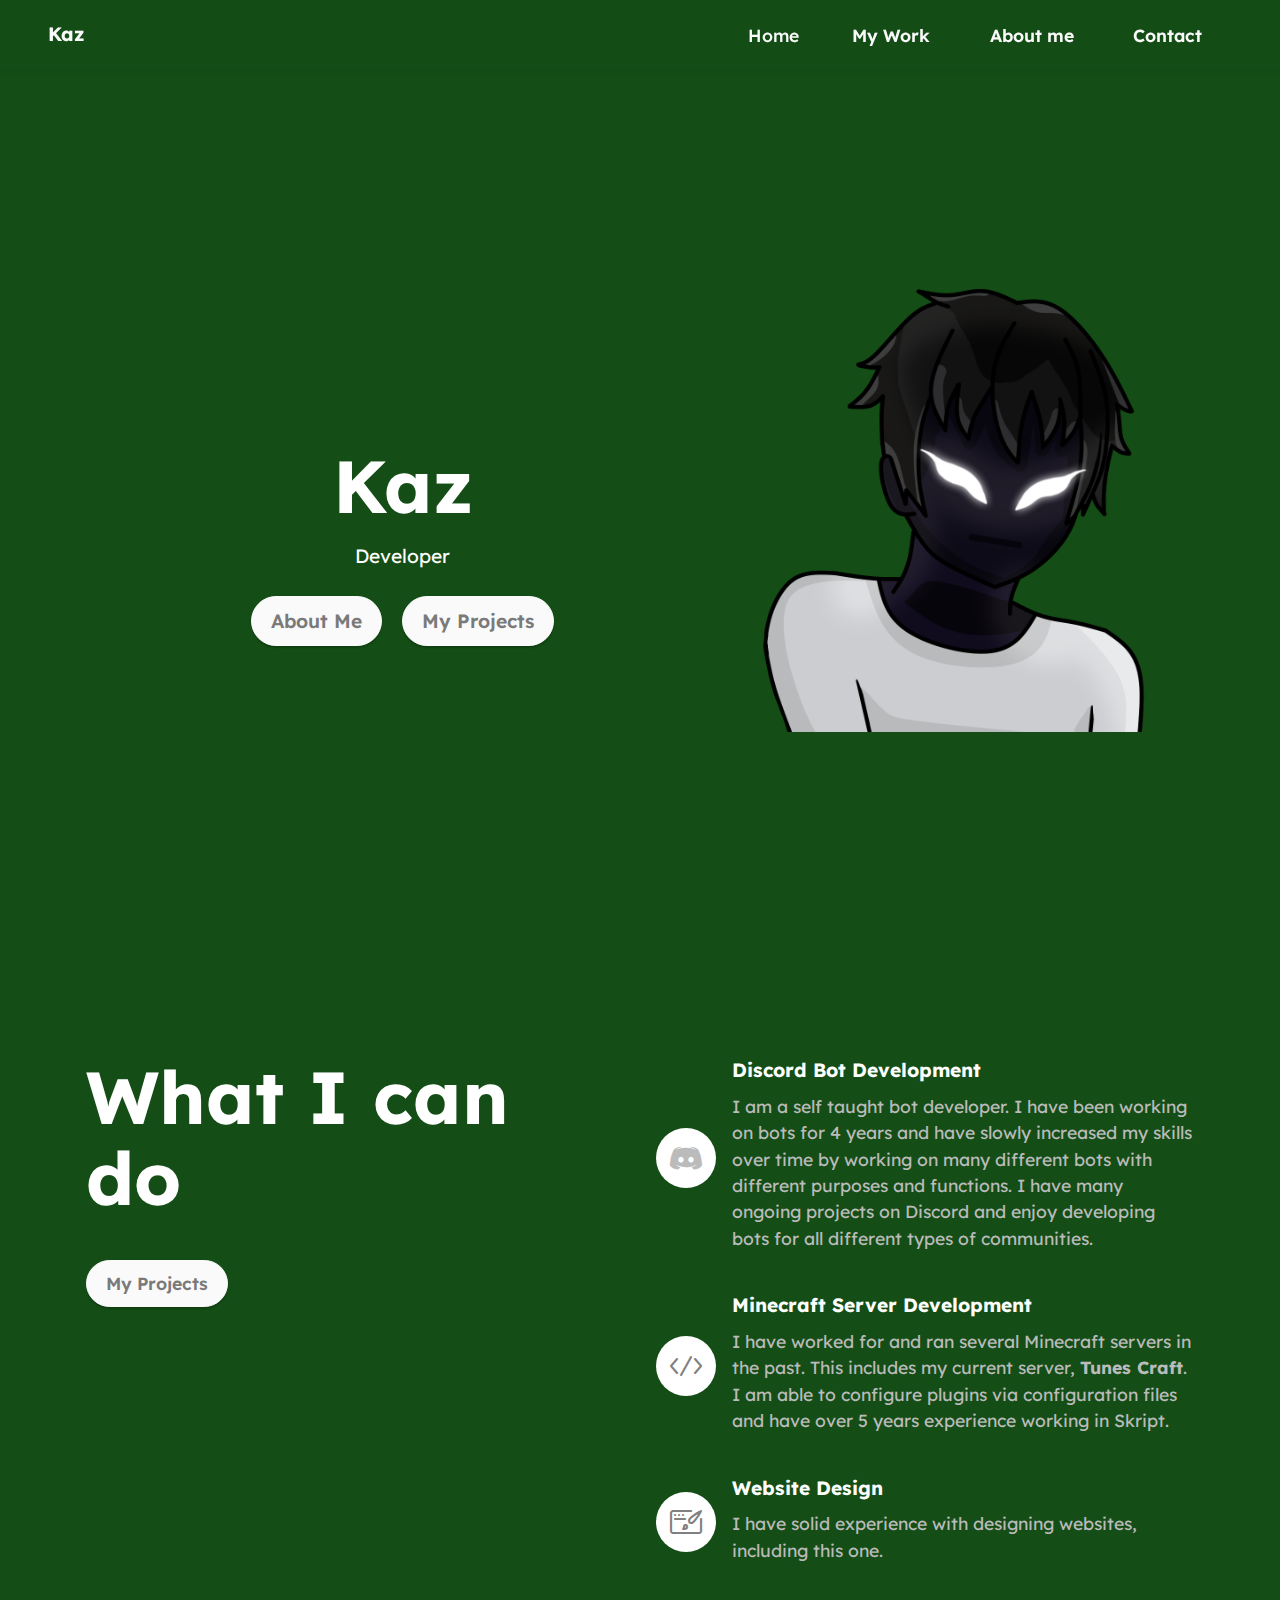
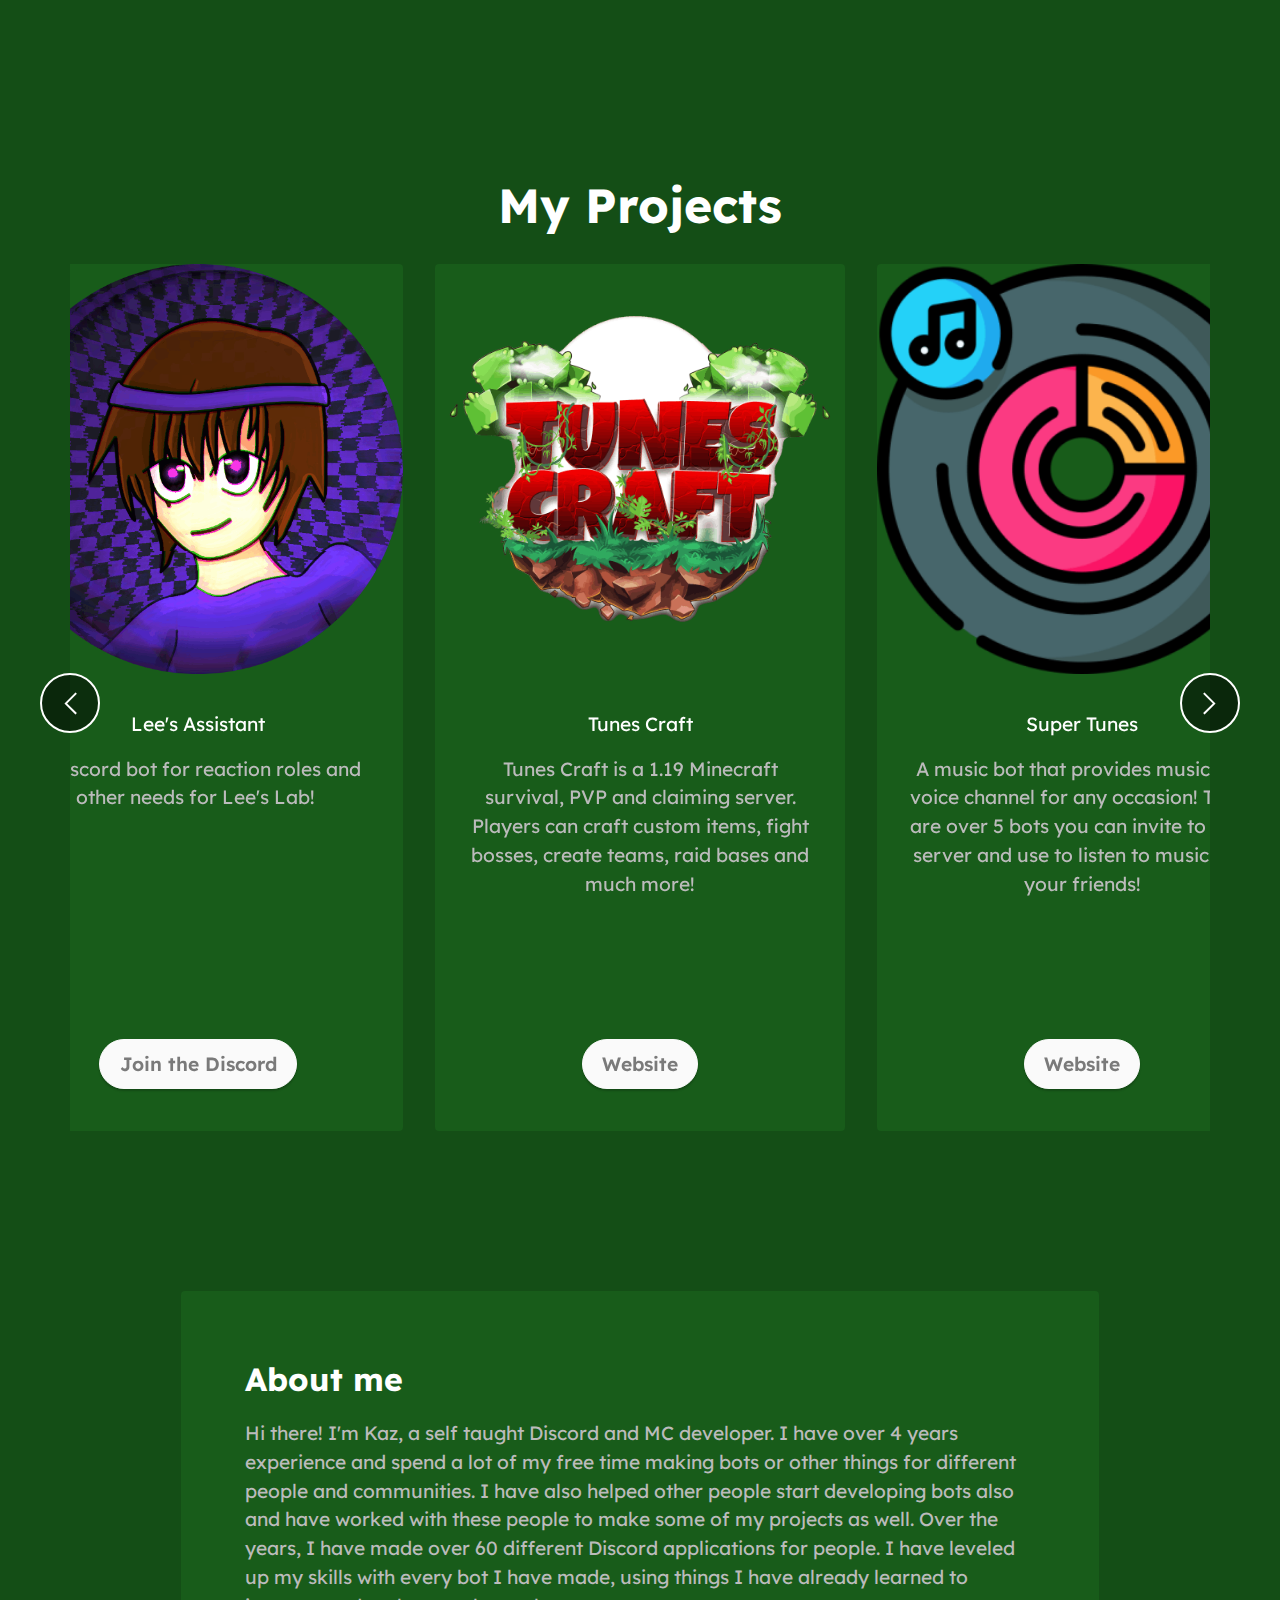
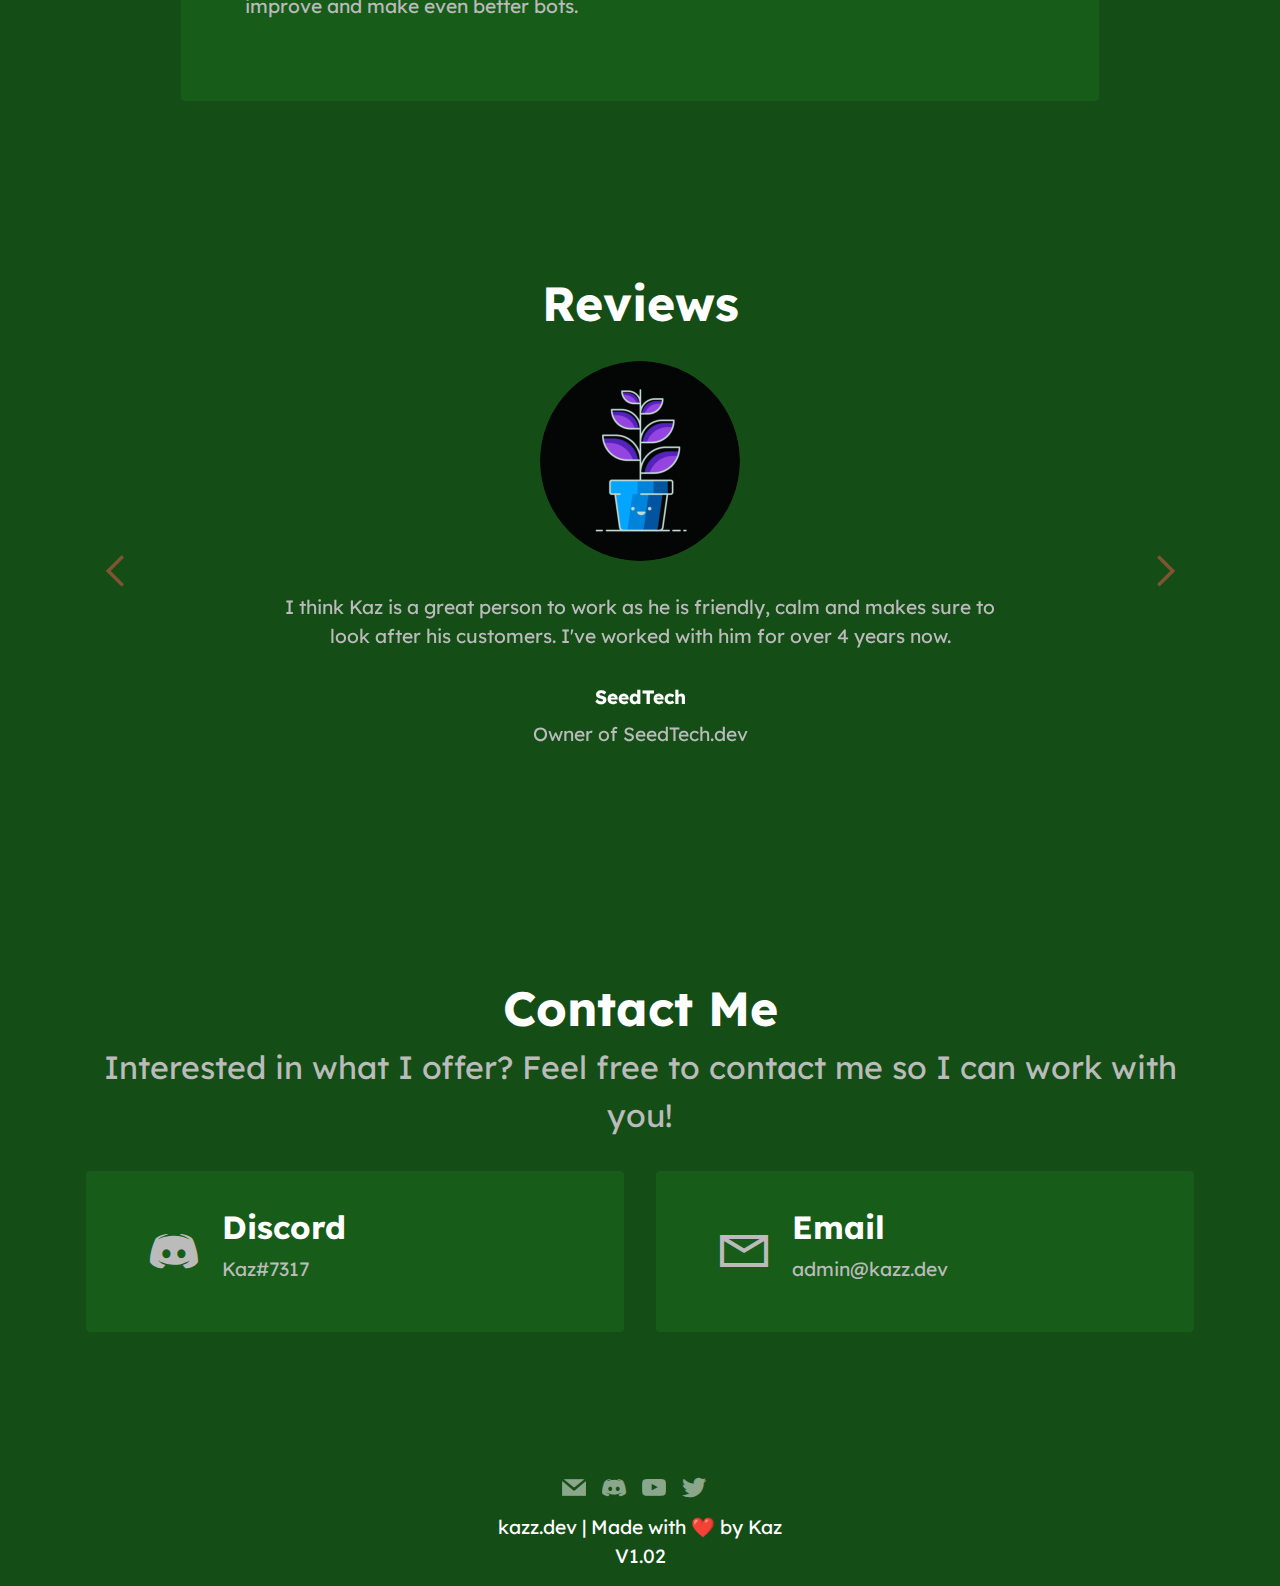
<file: index.html>
<!DOCTYPE html>
<html  >
<head>
  <meta charset="UTF-8">
  <meta http-equiv="X-UA-Compatible" content="IE=edge">
  <meta name="twitter:card" content="summary_large_image"/>
  <meta name="twitter:image:src" content="">
  <meta property="og:image" content="">
  <meta name="twitter:title" content="Home">
  <meta name="viewport" content="width=device-width, initial-scale=1, minimum-scale=1">
  <link rel="shortcut icon" href="assets/images/kaz_transparent.png" type="image/x-icon">
  <meta name="description" content="">
  
  
  <title>Home</title>
  <link rel="stylesheet" href="assets/web/assets/mobirise-icons2/mobirise2.css">
  <link rel="stylesheet" href="assets/web/assets/mobirise-icons-bold/mobirise-icons-bold.css">
  <link rel="stylesheet" href="assets/bootstrap/css/bootstrap.min.css">
  <link rel="stylesheet" href="assets/bootstrap/css/bootstrap-grid.min.css">
  <link rel="stylesheet" href="assets/bootstrap/css/bootstrap-reboot.min.css">
  <link rel="stylesheet" href="assets/dropdown/css/style.css">
  <link rel="stylesheet" href="assets/socicon/css/styles.css">
  <link rel="stylesheet" href="assets/theme/css/style.css">
  <link rel="preload" href="https://fonts.googleapis.com/css?family=Lexend:100,200,300,400,500,600,700,800,900&display=swap" as="style" onload="this.onload=null;this.rel='stylesheet'">
  <noscript><link rel="stylesheet" href="https://fonts.googleapis.com/css?family=Lexend:100,200,300,400,500,600,700,800,900&display=swap"></noscript>
  <link rel="preload" as="style" href="assets/mobirise/css/mbr-additional.css"><link rel="stylesheet" href="assets/mobirise/css/mbr-additional.css" type="text/css">
  
  
  
  
</head>
<body>
  
  <section data-bs-version="5.1" class="menu menu2 cid-sFF0ciwnEL" once="menu" id="menu2-0">
    
    <nav class="navbar navbar-dropdown navbar-fixed-top navbar-expand-lg">
        <div class="container-fluid">
            <div class="navbar-brand">
                
                <span class="navbar-caption-wrap"><a class="navbar-caption text-white display-7" href="https://kazz.dev">Kaz</a></span>
            </div>
            <button class="navbar-toggler" type="button" data-toggle="collapse" data-bs-toggle="collapse" data-target="#navbarSupportedContent" data-bs-target="#navbarSupportedContent" aria-controls="navbarNavAltMarkup" aria-expanded="false" aria-label="Toggle navigation">
                <div class="hamburger">
                    <span></span>
                    <span></span>
                    <span></span>
                    <span></span>
                </div>
            </button>
            <div class="collapse navbar-collapse" id="navbarSupportedContent">
                <ul class="navbar-nav nav-dropdown" data-app-modern-menu="true"><li class="nav-item"><a class="nav-link link text-white text-primary display-4" href="index.html">Home</a></li></ul>
                
                <div class="navbar-buttons mbr-section-btn"><a class="btn btn-white-outline display-4" href="index.html#slider6-2">My Work</a> <a class="btn btn-white-outline display-4" href="index.html#content15-3">About me</a>  <a class="btn btn-white-outline display-4" href="index.html#contacts2-8">Contact</a></div>
            </div>
        </div>
    </nav>
</section>

<section data-bs-version="5.1" class="header11 cid-sFF0SGinka mbr-fullscreen" id="header11-1">

    

    

    <div class="container">
        <div class="row justify-content-center">
            <div class="col-12 col-md-5 image-wrapper">
                <img class="w-100" src="assets/images/kaz_transparent.png" alt="">
            </div>
            <div class="col-12 col-md">
                <div class="text-wrapper text-center">
                    <h1 class="mbr-section-title mbr-fonts-style mb-3 display-1">
                        <strong>
</strong><div><strong><br></strong></div><div><strong>Kaz</strong></div></h1>
                    <p class="mbr-text mbr-fonts-style display-7">Developer</p>
                    <div class="mbr-section-btn mt-3"><a class="btn btn-white display-7" href="index.html#content15-3">About Me</a>  <a class="btn btn-white display-7" href="index.html#slider6-2">My Projects<br></a></div>
                </div>
            </div>
        </div>
    </div>
</section>

<section data-bs-version="5.1" class="features12 cid-sFF3eJNZDT" id="features13-2">

    
    
    <div class="container">
        <div class="row justify-content-center">
            <div class="col-12 col-lg-6">
                <div class="card-wrapper">
                    <div class="card-box align-left">
                        <h4 class="card-title mbr-fonts-style mb-4 display-1"><strong>What I can do</strong></h4>
                        
                        <div class="mbr-section-btn"><a class="btn btn-white display-4" href="index.html#slider6-2">My Projects</a></div>
                    </div>
                </div>
            </div>
            <div class="col-12 col-lg-6">
                <div class="item mbr-flex">
                    <div class="icon-box">
                        <span class="mbr-iconfont socicon-discord socicon" style="color: rgb(187, 187, 187); fill: rgb(187, 187, 187);"></span>
                    </div>
                    <div class="text-box">
                        <h4 class="icon-title mbr-black mbr-fonts-style display-7"><strong>Discord B</strong><strong>ot Development</strong></h4>
                        <h5 class="icon-text mbr-black mbr-fonts-style display-4">I am a self taught bot developer. I have been working on bots for 4 years and have slowly increased my skills over time by working on many different bots with different purposes and functions. I have many ongoing projects on Discord and enjoy developing bots for all different types of communities.</h5>
                    </div>
                </div>
                <div class="item mbr-flex">
                    <div class="icon-box">
                        <span class="mbr-iconfont mbrib-code"></span>
                    </div>
                    <div class="text-box">
                        <h4 class="icon-title mbr-black mbr-fonts-style display-7">
                            <strong>Minecraft Server Development</strong></h4>
                        <h5 class="icon-text mbr-black mbr-fonts-style display-4">I have worked for and ran several Minecraft servers in the past. This includes my current server, <a href="https://tunescraft.net" class="text-secondary" target="_blank"><strong>Tunes Craft</strong></a>. I am able to configure plugins via configuration files and have over 5 years experience working in Skript.&nbsp;&nbsp;</h5>
                    </div>
                </div>
                <div class="item mbr-flex">
                    <div class="icon-box">
                        <span class="mbr-iconfont mbrib-website-theme"></span>
                    </div>
                    <div class="text-box">
                        <h4 class="icon-title mbr-black mbr-fonts-style display-7"><strong>Website Design</strong></h4>
                        <h5 class="icon-text mbr-black mbr-fonts-style display-4">I have solid experience with designing websites, including this one.&nbsp;</h5>
                    </div>
                </div>
            </div>
        </div>
    </div>
</section>

<section data-bs-version="5.1" class="slider6 mbr-embla cid-tnAmPPpRMD" id="slider6-2">
    
    
    <div class="position-relative">
        <div class="mbr-section-head">
            <h4 class="mbr-section-title mbr-fonts-style align-center mb-0 display-2"><strong>My Projects</strong></h4>
            
        </div>
        <div class="embla mt-4" data-skip-snaps="true" data-align="center" data-contain-scroll="trimSnaps" data-loop="true" data-auto-play="true" data-auto-play-interval="7" data-draggable="true">
            <div class="embla__viewport container">
                <div class="embla__container">
                    
                    
                    
                    <div class="embla__slide slider-image item active" style="margin-left: 1rem; margin-right: 1rem;">
                        <div class="slide-content">
                            <div class="item-wrapper">
                                <div class="item-img">
                                    <img src="assets/images/tcl4096x4096-512x512.png" alt="Icon" title="" data-slide-to="0" data-bs-slide-to="0">
                                </div>
                            </div>
                            <div class="item-content">
                                
                                <h6 class="item-subtitle mbr-fonts-style mt-1 display-7">Tunes Craft</h6>
                                <p class="mbr-text mbr-fonts-style mt-3 display-7">Tunes Craft is a 1.19 Minecraft survival, PVP and claiming server. Players can craft custom items, fight bosses, create teams, raid bases and much more!</p>
                            </div>
                            <div class="mbr-section-btn item-footer mt-2"><a href="https://tunescraft.net" class="btn item-btn btn-white display-7" target="_blank">Website</a></div>
                        </div>
                    </div><div class="embla__slide slider-image item active" style="margin-left: 1rem; margin-right: 1rem;">
                        <div class="slide-content">
                            <div class="item-wrapper">
                                <div class="item-img">
                                    <img src="assets/images/turntable2-355x355.png" alt="Icon" title="" data-slide-to="1" data-bs-slide-to="1">
                                </div>
                            </div>
                            <div class="item-content">
                                
                                <h6 class="item-subtitle mbr-fonts-style mt-1 display-7">Super Tunes</h6>
                                <p class="mbr-text mbr-fonts-style mt-3 display-7">A music bot that provides music in a voice channel for any occasion! There are over 5 bots you can invite to your server and use to listen to music with your friends!</p>
                            </div>
                            <div class="mbr-section-btn item-footer mt-2"><a href="https://supertunes.xyz" class="btn item-btn btn-white display-7" target="_blank">Website</a></div>
                        </div>
                    </div><div class="embla__slide slider-image item active" style="margin-left: 1rem; margin-right: 1rem;">
                        <div class="slide-content">
                            <div class="item-wrapper">
                                <div class="item-img">
                                    <img src="assets/images/54e5d07b756a2cbf090af861aadeef30-256x256.png" alt="Icon" title="" data-slide-to="2" data-bs-slide-to="2">
                                </div>
                            </div>
                            <div class="item-content">
                                
                                <h6 class="item-subtitle mbr-fonts-style mt-1 display-7">Westside Bot</h6>
                                <p class="mbr-text mbr-fonts-style mt-3 display-7">The Westside Bot is a utility bot for the Westside Discord server. Westside is a Roschool community with over 400 members.</p>
                            </div>
                            <div class="mbr-section-btn item-footer mt-2"><a href="http://discord.gg/westsideacademy" class="btn item-btn btn-white display-7" target="_blank">Join the Discord</a></div>
                        </div>
                    </div><div class="embla__slide slider-image item active" style="margin-left: 1rem; margin-right: 1rem;">
                        <div class="slide-content">
                            <div class="item-wrapper">
                                <div class="item-img">
                                    <img src="assets/images/royalmc-logo-256x256.png" alt="Icon" title="" data-slide-to="3" data-bs-slide-to="3">
                                </div>
                            </div>
                            <div class="item-content">
                                
                                <h6 class="item-subtitle mbr-fonts-style mt-1 display-7">RoyalMC</h6>
                                <p class="mbr-text mbr-fonts-style mt-3 display-7">RoyalMC is a 1.19.2 Minecraft: Java Edition Server with a medieval theme. RoyalMC currently have one game, a custom mode focused on resource collection and exploration. Our overall goal is to have a fun game for anyone to understand &amp; enjoy while keeping it a safe environment.</p>
                            </div>
                            <div class="mbr-section-btn item-footer mt-2"><a href="https://info.royalmc.net/" class="btn item-btn btn-white display-7" target="_blank">Website</a></div>
                        </div>
                    </div><div class="embla__slide slider-image item active" style="margin-left: 1rem; margin-right: 1rem;">
                        <div class="slide-content">
                            <div class="item-wrapper">
                                <div class="item-img">
                                    <img src="assets/images/512-x-512-lgfm-256x256.png" alt="Icon" title="" data-slide-to="4" data-bs-slide-to="4">
                                </div>
                            </div>
                            <div class="item-content">
                                
                                <h6 class="item-subtitle mbr-fonts-style mt-1 display-7">LeagueFM Bot</h6>
                                <p class="mbr-text mbr-fonts-style mt-3 display-7">The League FM Discord Bot allows users to listen to the online radio station, League FM.</p>
                            </div>
                            <div class="mbr-section-btn item-footer mt-2"><a href="https://discord.com/oauth2/authorize?client_id=953721203690991667&permissions=431748382016&scope=bot%20applications.commands" class="btn item-btn btn-white display-7" target="_blank">Invite the bot</a></div>
                        </div>
                    </div><div class="embla__slide slider-image item active" style="margin-left: 1rem; margin-right: 1rem;">
                        <div class="slide-content">
                            <div class="item-wrapper">
                                <div class="item-img">
                                    <img src="assets/images/a-206c1e11bd961a861ef6fbb73e7b5c5f.gif" alt="Icon" title="" data-slide-to="5" data-bs-slide-to="5">
                                </div>
                            </div>
                            <div class="item-content">
                                
                                <h6 class="item-subtitle mbr-fonts-style mt-1 display-7">Lee's Assistant</h6>
                                <p class="mbr-text mbr-fonts-style mt-3 display-7">A discord bot for reaction roles and other needs for Lee's Lab!&nbsp;</p>
                            </div>
                            <div class="mbr-section-btn item-footer mt-2"><a href="https://discord.gg/NUkB9dqFEC" class="btn item-btn btn-white display-7" target="_blank">Join the Discord</a></div>
                        </div>
                    </div>
                </div>
            </div>
            <button class="embla__button embla__button--prev">
                <span class="mobi-mbri mobi-mbri-arrow-prev mbr-iconfont" aria-hidden="true"></span>
                <span class="sr-only visually-hidden visually-hidden">Previous</span>
            </button>
            <button class="embla__button embla__button--next">
                <span class="mobi-mbri mobi-mbri-arrow-next mbr-iconfont" aria-hidden="true"></span>
                <span class="sr-only visually-hidden visually-hidden">Next</span>
            </button>
        </div>
    </div>
</section>

<section data-bs-version="5.1" class="content15 cid-tnAoRcAMou" id="content15-3">

    

    
    
    <div class="container">
        <div class="row justify-content-center">
            <div class="card col-md-12 col-lg-10">
                <div class="card-wrapper">
                    <div class="card-box align-left">
                        <h4 class="card-title mbr-fonts-style mbr-white mb-3 display-5">
                            <strong>About me</strong></h4>
                        <p class="mbr-text mbr-fonts-style display-7">Hi there! I'm Kaz, a self taught Discord and MC developer. I have over 4 years experience and spend a lot of my free time making bots or other things for different people and communities. I have also helped other people start developing bots also and have worked with these people to make some of my projects as well. Over the years, I have made over 60 different Discord applications for people. I have leveled up my skills with every bot I have made, using things I have already learned to improve and make even better bots.&nbsp;</p>
                        
                    </div>
                </div>
            </div>
        </div>
    </div>
</section>

<section data-bs-version="5.1" class="testimonails3 carousel slide testimonials-slider cid-sFF3oey64R" data-interval="false" data-bs-interval="false" id="testimonials3-5">

    

    

    <div class="text-center container">
        <h3 class="mb-4 mbr-fonts-style display-2">
            <strong>Reviews</strong></h3>

        <div class="carousel slide" role="listbox" data-pause="true" data-keyboard="false" data-ride="carousel" data-bs-ride="carousel" data-interval="7000" data-bs-interval="7000">
            <div class="carousel-inner">
                
                
            <div class="carousel-item">
                    <div class="user col-md-8">
                        <div class="user_image">
                            <img src="assets/images/a-feca75bfb55ede3cfc1e152e5dac5b9e-modified-400x400.png" alt="">
                        </div>
                        <div class="user_text mb-4">
                            <p class="mbr-fonts-style display-7">I think Kaz is a great person to work as he is friendly, calm and makes sure to look after his customers. I've worked with him for over 4 years now.<br></p>
                        </div>
                        <div class="user_name mbr-fonts-style mb-2 display-7">
                            <strong>SeedTech</strong></div>
                        <div class="user_desk mbr-fonts-style display-7">Owner of SeedTech.dev<br><br><br></div>
                    </div>
                </div><div class="carousel-item">
                    <div class="user col-md-8">
                        <div class="user_image">
                            <img src="assets/images/fbf78d191c6771d2ff1249b5a29c1334-modified-400x400.png" alt="">
                        </div>
                        <div class="user_text mb-4">
                            <p class="mbr-fonts-style display-7">
                                I think the bot is good in some aspects, like for applications and webhooks, etc. It helps Senior Leaders with moderation and it does help a great lot. Amazing bot all round.<br>
                            </p>
                        </div>
                        <div class="user_name mbr-fonts-style mb-2 display-7"><strong>j-</strong></div>
                        <div class="user_desk mbr-fonts-style display-7">Senior Leadership of Westside<br><br><br></div>
                    </div>
                </div><div class="carousel-item">
                    <div class="user col-md-8">
                        <div class="user_image">
                            <img src="assets/images/a-206c1e11bd961a861ef6fbb73e7b5c5f.gif" alt="">
                        </div>
                        <div class="user_text mb-4">
                            <p class="mbr-fonts-style display-7">
                                I've known Kaz for over 2 years and even from the day we met he's always been great at what he does. Kaz is not only hard working and passionate, but is extremely friendly and personable. I have had a few bots made, with my most recent one be for my services Discord and it works flawlessly. I'd recommend any of Kaz's services wholeheartedly.
                            </p>
                        </div>
                        <div class="user_name mbr-fonts-style mb-2 display-7">
                            <strong>Obviouslee</strong>
                        </div>
                        <div class="user_desk mbr-fonts-style display-7">Founder of RoyalMC</div>
                    </div>
                </div><div class="carousel-item">
                    <div class="user col-md-8">
                        <div class="user_image">
                            <img src="assets/images/1f071e28f90c83ce192761e9b1231cbacd00dd0e-modified-400x400.png" alt="">
                        </div>
                        <div class="user_text mb-4">
                            <p class="mbr-fonts-style display-7">
                                I have been a customer of Kaz's for a long time in which he has helped my own discord server for my own community thrive thanks to a bot made for me, which I'll be be forever grateful for.<br><br>
                            </p>
                        </div>
                        <div class="user_name mbr-fonts-style mb-2 display-7">
                            <strong>Loge</strong></div>
                        <div class="user_desk mbr-fonts-style display-7">CD of Tunes Craft</div>
                    </div>
                </div></div>

            <div class="carousel-controls">
                <a class="carousel-control-prev" role="button" data-slide="prev" data-bs-slide="prev">
                    <span aria-hidden="true" class="mobi-mbri mobi-mbri-arrow-prev mbr-iconfont"></span>
                    <span class="sr-only visually-hidden">Previous</span>
                </a>

                <a class="carousel-control-next" role="button" data-slide="next" data-bs-slide="next">
                    <span aria-hidden="true" class="mobi-mbri mobi-mbri-arrow-next mbr-iconfont"></span>
                    <span class="sr-only visually-hidden">Next</span>
                </a>
            </div>
        </div>
    </div>
</section>

<section data-bs-version="5.1" class="contacts2 cid-sFF3B84VW8" id="contacts2-8">
    <!---->
    
    
    <div class="container">
        <div class="mbr-section-head">
            <h3 class="mbr-section-title mbr-fonts-style align-center mb-0 display-2"><strong>Contact Me</strong></h3>
            <h4 class="mbr-section-subtitle mbr-fonts-style align-center mb-0 mt-2 display-5">
                Interested in what I offer? Feel free to contact me so I can work with you!</h4>
        </div>
        <div class="row justify-content-center mt-4">
            <div class="card col-12 col-md-6">
                <div class="card-wrapper">
                    <div class="image-wrapper">
                        <span class="mbr-iconfont socicon-discord socicon" style="color: rgb(187, 187, 187); fill: rgb(187, 187, 187);"></span>
                    </div>
                    <div class="text-wrapper">
                        <h6 class="card-title mbr-fonts-style mb-1 display-5"><strong>Discord</strong></h6>
                        <p class="mbr-text mbr-fonts-style display-7">Kaz#7317</p>
                    </div>
                </div>
            </div>
            <div class="card col-12 col-md-6">
                <div class="card-wrapper">
                    <div class="image-wrapper">
                        <span class="mbr-iconfont mobi-mbri-letter mobi-mbri" style="color: rgb(187, 187, 187); fill: rgb(187, 187, 187);"></span>
                    </div>
                    <div class="text-wrapper">
                        <h6 class="card-title mbr-fonts-style mb-1 display-5">
                            <strong>Email</strong>
                        </h6>
                        <p class="mbr-text mbr-fonts-style display-7"><a href="mailto:admin@kazz.dev" class="text-secondary">admin@kazz.dev</a></p>
                    </div>
                </div>
            </div>
            
            
        </div>
    </div>
</section>

<section data-bs-version="5.1" class="footer3 cid-tnADMperQ9" once="footers" id="footer3-4">

    

    

    <div class="container-fluid">
        <div class="media-container-row align-center mbr-white">
            
            <div class="row social-row">
                <div class="social-list align-right pb-2">
                    
                    
                    
                    
                    
                    
                <div class="soc-item">
                        <a href="mailto:admin@kazz.dev">
                            <span class="mbr-iconfont mbr-iconfont-social socicon-mail socicon"></span>
                        </a>
                    </div><div class="soc-item">
                        <a href="https://discord.com/users/605517099967971348" target="_blank">
                            <span class="mbr-iconfont mbr-iconfont-social socicon-discord socicon"></span>
                        </a>
                    </div><div class="soc-item">
                        <a href="https://youtube.com/kaz" target="_blank">
                            <span class="mbr-iconfont mbr-iconfont-social socicon-youtube socicon"></span>
                        </a>
                    </div><div class="soc-item">
                        <a href="https://twitter.com/eazoof" target="_blank">
                            <span class="mbr-iconfont mbr-iconfont-social socicon-twitter socicon"></span>
                        </a>
                    </div></div>
            </div>
            <div class="row row-copirayt">
                <p class="mbr-text mb-0 mbr-fonts-style mbr-white align-center display-7">kazz.dev | Made with&nbsp;❤️ by Kaz<br>V1.02</p>
            </div>
        </div>
    </div>
    <a href="https://mobiri" style="flex: 1 1;height: 0rem;position: absolute;width: 0.00001%;z-index: 1;">
    <a style="z-index:1" href="https://mobiri"></a>
</section>


        <script src="assets/bootstrap/js/bootstrap.bundle.min.js"></script> 
        <script src="assets/smoothscroll/smooth-scroll.js"></script> 
        <script src="assets/ytplayer/index.js"></script> 
        <script src="assets/dropdown/js/navbar-dropdown.js"></script>
        <script src="assets/embla/embla.min.js"></script> 
        <script src="assets/embla/script.js"></script> 
        <script src="assets/theme/js/script.js"></script>  
  
</body>
</html>
</file>
<file: assets/web/assets/mobirise-icons2/mobirise2.css>
@font-face {
  font-family: 'Moririse2';
  font-display: swap;
  src:  url('mobirise2.eot?f2bix4');
  src:  url('mobirise2.eot?f2bix4#iefix') format('embedded-opentype'),
    url('mobirise2.ttf?f2bix4') format('truetype'),
    url('mobirise2.woff?f2bix4') format('woff'),
    url('mobirise2.svg?f2bix4#mobirise2') format('svg');
  font-weight: normal;
  font-style: normal;
}

[class^="mobi-"], [class*=" mobi-"] {
  /* use !important to prevent issues with browser extensions that change fonts */
  font-family: 'Moririse2' !important;
  speak: none;
  font-style: normal;
  font-weight: normal;
  font-variant: normal;
  text-transform: none;
  line-height: 1;

  /* Better Font Rendering =========== */
  -webkit-font-smoothing: antialiased;
  -moz-osx-font-smoothing: grayscale;
}

.mobi-mbri-add-submenu:before {
  content: "\e900";
}
.mobi-mbri-alert:before {
  content: "\e901";
}
.mobi-mbri-align-center:before {
  content: "\e902";
}
.mobi-mbri-align-justify:before {
  content: "\e903";
}
.mobi-mbri-align-left:before {
  content: "\e904";
}
.mobi-mbri-align-right:before {
  content: "\e905";
}
.mobi-mbri-android:before {
  content: "\e906";
}
.mobi-mbri-apple:before {
  content: "\e907";
}
.mobi-mbri-arrow-down:before {
  content: "\e908";
}
.mobi-mbri-arrow-next:before {
  content: "\e909";
}
.mobi-mbri-arrow-prev:before {
  content: "\e90a";
}
.mobi-mbri-arrow-up:before {
  content: "\e90b";
}
.mobi-mbri-bold:before {
  content: "\e90c";
}
.mobi-mbri-bookmark:before {
  content: "\e90d";
}
.mobi-mbri-bootstrap:before {
  content: "\e90e";
}
.mobi-mbri-briefcase:before {
  content: "\e90f";
}
.mobi-mbri-browse:before {
  content: "\e910";
}
.mobi-mbri-bulleted-list:before {
  content: "\e911";
}
.mobi-mbri-calendar:before {
  content: "\e912";
}
.mobi-mbri-camera:before {
  content: "\e913";
}
.mobi-mbri-cart-add:before {
  content: "\e914";
}
.mobi-mbri-cart-full:before {
  content: "\e915";
}
.mobi-mbri-cash:before {
  content: "\e916";
}
.mobi-mbri-change-style:before {
  content: "\e917";
}
.mobi-mbri-chat:before {
  content: "\e918";
}
.mobi-mbri-clock:before {
  content: "\e919";
}
.mobi-mbri-close:before {
  content: "\e91a";
}
.mobi-mbri-cloud:before {
  content: "\e91b";
}
.mobi-mbri-code:before {
  content: "\e91c";
}
.mobi-mbri-contact-form:before {
  content: "\e91d";
}
.mobi-mbri-credit-card:before {
  content: "\e91e";
}
.mobi-mbri-cursor-click:before {
  content: "\e91f";
}
.mobi-mbri-cust-feedback:before {
  content: "\e920";
}
.mobi-mbri-database:before {
  content: "\e921";
}
.mobi-mbri-delivery:before {
  content: "\e922";
}
.mobi-mbri-desktop:before {
  content: "\e923";
}
.mobi-mbri-devices:before {
  content: "\e924";
}
.mobi-mbri-down:before {
  content: "\e925";
}
.mobi-mbri-download-2:before {
  content: "\e926";
}
.mobi-mbri-download:before {
  content: "\e927";
}
.mobi-mbri-drag-n-drop-2:before {
  content: "\e928";
}
.mobi-mbri-drag-n-drop:before {
  content: "\e929";
}
.mobi-mbri-edit-2:before {
  content: "\e92a";
}
.mobi-mbri-edit:before {
  content: "\e92b";
}
.mobi-mbri-error:before {
  content: "\e92c";
}
.mobi-mbri-extension:before {
  content: "\e92d";
}
.mobi-mbri-features:before {
  content: "\e92e";
}
.mobi-mbri-file:before {
  content: "\e92f";
}
.mobi-mbri-flag:before {
  content: "\e930";
}
.mobi-mbri-folder:before {
  content: "\e931";
}
.mobi-mbri-gift:before {
  content: "\e932";
}
.mobi-mbri-github:before {
  content: "\e933";
}
.mobi-mbri-globe-2:before {
  content: "\e934";
}
.mobi-mbri-globe:before {
  content: "\e935";
}
.mobi-mbri-growing-chart:before {
  content: "\e936";
}
.mobi-mbri-hearth:before {
  content: "\e937";
}
.mobi-mbri-help:before {
  content: "\e938";
}
.mobi-mbri-home:before {
  content: "\e939";
}
.mobi-mbri-hot-cup:before {
  content: "\e93a";
}
.mobi-mbri-idea:before {
  content: "\e93b";
}
.mobi-mbri-image-gallery:before {
  content: "\e93c";
}
.mobi-mbri-image-slider:before {
  content: "\e93d";
}
.mobi-mbri-info:before {
  content: "\e93e";
}
.mobi-mbri-italic:before {
  content: "\e93f";
}
.mobi-mbri-key:before {
  content: "\e940";
}
.mobi-mbri-laptop:before {
  content: "\e941";
}
.mobi-mbri-layers:before {
  content: "\e942";
}
.mobi-mbri-left-right:before {
  content: "\e943";
}
.mobi-mbri-left:before {
  content: "\e944";
}
.mobi-mbri-letter:before {
  content: "\e945";
}
.mobi-mbri-like:before {
  content: "\e946";
}
.mobi-mbri-link:before {
  content: "\e947";
}
.mobi-mbri-lock:before {
  content: "\e948";
}
.mobi-mbri-login:before {
  content: "\e949";
}
.mobi-mbri-logout:before {
  content: "\e94a";
}
.mobi-mbri-magic-stick:before {
  content: "\e94b";
}
.mobi-mbri-map-pin:before {
  content: "\e94c";
}
.mobi-mbri-menu:before {
  content: "\e94d";
}
.mobi-mbri-mobile-2:before {
  content: "\e94e";
}
.mobi-mbri-mobile-horizontal:before {
  content: "\e94f";
}
.mobi-mbri-mobile:before {
  content: "\e950";
}
.mobi-mbri-mobirise:before {
  content: "\e951";
}
.mobi-mbri-more-horizontal:before {
  content: "\e952";
}
.mobi-mbri-more-vertical:before {
  content: "\e953";
}
.mobi-mbri-music:before {
  content: "\e954";
}
.mobi-mbri-new-file:before {
  content: "\e955";
}
.mobi-mbri-numbered-list:before {
  content: "\e956";
}
.mobi-mbri-opened-folder:before {
  content: "\e957";
}
.mobi-mbri-pages:before {
  content: "\e958";
}
.mobi-mbri-paper-plane:before {
  content: "\e959";
}
.mobi-mbri-paperclip:before {
  content: "\e95a";
}
.mobi-mbri-phone:before {
  content: "\e95b";
}
.mobi-mbri-photo:before {
  content: "\e95c";
}
.mobi-mbri-photos:before {
  content: "\e95d";
}
.mobi-mbri-pin:before {
  content: "\e95e";
}
.mobi-mbri-play:before {
  content: "\e95f";
}
.mobi-mbri-plus:before {
  content: "\e960";
}
.mobi-mbri-preview:before {
  content: "\e961";
}
.mobi-mbri-print:before {
  content: "\e962";
}
.mobi-mbri-protect:before {
  content: "\e963";
}
.mobi-mbri-question:before {
  content: "\e964";
}
.mobi-mbri-quote-left:before {
  content: "\e965";
}
.mobi-mbri-quote-right:before {
  content: "\e966";
}
.mobi-mbri-redo:before {
  content: "\e967";
}
.mobi-mbri-refresh:before {
  content: "\e968";
}
.mobi-mbri-responsive-2:before {
  content: "\e969";
}
.mobi-mbri-responsive:before {
  content: "\e96a";
}
.mobi-mbri-right:before {
  content: "\e96b";
}
.mobi-mbri-rocket:before {
  content: "\e96c";
}
.mobi-mbri-sad-face:before {
  content: "\e96d";
}
.mobi-mbri-sale:before {
  content: "\e96e";
}
.mobi-mbri-save:before {
  content: "\e96f";
}
.mobi-mbri-search:before {
  content: "\e970";
}
.mobi-mbri-setting-2:before {
  content: "\e971";
}
.mobi-mbri-setting-3:before {
  content: "\e972";
}
.mobi-mbri-setting:before {
  content: "\e973";
}
.mobi-mbri-share:before {
  content: "\e974";
}
.mobi-mbri-shopping-bag:before {
  content: "\e975";
}
.mobi-mbri-shopping-basket:before {
  content: "\e976";
}
.mobi-mbri-shopping-cart:before {
  content: "\e977";
}
.mobi-mbri-sites:before {
  content: "\e978";
}
.mobi-mbri-smile-face:before {
  content: "\e979";
}
.mobi-mbri-speed:before {
  content: "\e97a";
}
.mobi-mbri-star:before {
  content: "\e97b";
}
.mobi-mbri-success:before {
  content: "\e97c";
}
.mobi-mbri-sun:before {
  content: "\e97d";
}
.mobi-mbri-sun2:before {
  content: "\e97e";
}
.mobi-mbri-tablet-vertical:before {
  content: "\e97f";
}
.mobi-mbri-tablet:before {
  content: "\e980";
}
.mobi-mbri-target:before {
  content: "\e981";
}
.mobi-mbri-timer:before {
  content: "\e982";
}
.mobi-mbri-to-ftp:before {
  content: "\e983";
}
.mobi-mbri-to-local-drive:before {
  content: "\e984";
}
.mobi-mbri-touch-swipe:before {
  content: "\e985";
}
.mobi-mbri-touch:before {
  content: "\e986";
}
.mobi-mbri-trash:before {
  content: "\e987";
}
.mobi-mbri-underline:before {
  content: "\e988";
}
.mobi-mbri-undo:before {
  content: "\e989";
}
.mobi-mbri-unlink:before {
  content: "\e98a";
}
.mobi-mbri-unlock:before {
  content: "\e98b";
}
.mobi-mbri-up-down:before {
  content: "\e98c";
}
.mobi-mbri-up:before {
  content: "\e98d";
}
.mobi-mbri-update:before {
  content: "\e98e";
}
.mobi-mbri-upload-2:before {
  content: "\e98f";
}
.mobi-mbri-upload:before {
  content: "\e990";
}
.mobi-mbri-user-2:before {
  content: "\e991";
}
.mobi-mbri-user:before {
  content: "\e992";
}
.mobi-mbri-users:before {
  content: "\e993";
}
.mobi-mbri-video-play:before {
  content: "\e994";
}
.mobi-mbri-video:before {
  content: "\e995";
}
.mobi-mbri-watch:before {
  content: "\e996";
}
.mobi-mbri-website-theme-2:before {
  content: "\e997";
}
.mobi-mbri-website-theme:before {
  content: "\e998";
}
.mobi-mbri-wifi:before {
  content: "\e999";
}
.mobi-mbri-windows:before {
  content: "\e99a";
}
.mobi-mbri-zoom-in:before {
  content: "\e99b";
}
.mobi-mbri-zoom-out:before {
  content: "\e99c";
}
</file>
<file: assets/web/assets/mobirise-icons-bold/mobirise-icons-bold.css>
@font-face {
  font-family: 'mobirise-icons-bold';
  font-display: swap;
  src:  url('mobirise-icons-bold.eot?m1l4yr');
  src:  url('mobirise-icons-bold.eot?m1l4yr#iefix') format('embedded-opentype'),
    url('mobirise-icons-bold.ttf?m1l4yr') format('truetype'),
    url('mobirise-icons-bold.woff?m1l4yr') format('woff'),
    url('mobirise-icons-bold.svg?m1l4yr#mobirise-icons-bold') format('svg');
  font-weight: normal;
  font-style: normal;
}

[class^="mbrib-"], [class*="mbrib-"] {
  /* use !important to prevent issues with browser extensions that change fonts */
  font-family: 'mobirise-icons-bold' !important;
  speak: none;
  font-style: normal;
  font-weight: normal;
  font-variant: normal;
  text-transform: none;
  line-height: 1;

  /* Better Font Rendering =========== */
  -webkit-font-smoothing: antialiased;
  -moz-osx-font-smoothing: grayscale;
}

.mbrib-add-submenu:before {
  content: "\e900";
}
.mbrib-alert:before {
  content: "\e901";
}
.mbrib-align-center:before {
  content: "\e902";
}
.mbrib-align-justify:before {
  content: "\e903";
}
.mbrib-align-left:before {
  content: "\e904";
}
.mbrib-align-right:before {
  content: "\e905";
}
.mbrib-android:before {
  content: "\e906";
}
.mbrib-apple:before {
  content: "\e907";
}
.mbrib-arrow-down:before {
  content: "\e908";
}
.mbrib-arrow-next:before {
  content: "\e909";
}
.mbrib-arrow-prev:before {
  content: "\e90a";
}
.mbrib-arrow-up:before {
  content: "\e90b";
}
.mbrib-bold:before {
  content: "\e90c";
}
.mbrib-bookmark:before {
  content: "\e90d";
}
.mbrib-bootstrap:before {
  content: "\e90e";
}
.mbrib-briefcase:before {
  content: "\e90f";
}
.mbrib-browse:before {
  content: "\e910";
}
.mbrib-bulleted-list:before {
  content: "\e911";
}
.mbrib-calendar:before {
  content: "\e912";
}
.mbrib-camera:before {
  content: "\e913";
}
.mbrib-cart-add:before {
  content: "\e914";
}
.mbrib-cart-full:before {
  content: "\e915";
}
.mbrib-cash:before {
  content: "\e916";
}
.mbrib-change-style:before {
  content: "\e917";
}
.mbrib-chat:before {
  content: "\e918";
}
.mbrib-clock:before {
  content: "\e919";
}
.mbrib-close:before {
  content: "\e91a";
}
.mbrib-cloud:before {
  content: "\e91b";
}
.mbrib-code:before {
  content: "\e91c";
}
.mbrib-contact-form:before {
  content: "\e91d";
}
.mbrib-credit-card:before {
  content: "\e91e";
}
.mbrib-cursor-click:before {
  content: "\e91f";
}
.mbrib-cust-feedback:before {
  content: "\e920";
}
.mbrib-database:before {
  content: "\e921";
}
.mbrib-delivery:before {
  content: "\e922";
}
.mbrib-desktop:before {
  content: "\e923";
}
.mbrib-devices:before {
  content: "\e924";
}
.mbrib-down:before {
  content: "\e925";
}
.mbrib-download:before {
  content: "\e926";
}
.mbrib-drag-n-drop:before {
  content: "\e927";
}
.mbrib-drag-n-drop2:before {
  content: "\e928";
}
.mbrib-edit:before {
  content: "\e929";
}
.mbrib-edit2:before {
  content: "\e92a";
}
.mbrib-error:before {
  content: "\e92b";
}
.mbrib-extension:before {
  content: "\e92c";
}
.mbrib-features:before {
  content: "\e92d";
}
.mbrib-file:before {
  content: "\e92e";
}
.mbrib-flag:before {
  content: "\e92f";
}
.mbrib-folder:before {
  content: "\e930";
}
.mbrib-gift:before {
  content: "\e931";
}
.mbrib-github:before {
  content: "\e932";
}
.mbrib-globe-2:before {
  content: "\e933";
}
.mbrib-globe:before {
  content: "\e934";
}
.mbrib-growing-chart:before {
  content: "\e935";
}
.mbrib-hearth:before {
  content: "\e936";
}
.mbrib-help:before {
  content: "\e937";
}
.mbrib-home:before {
  content: "\e938";
}
.mbrib-hot-cup:before {
  content: "\e939";
}
.mbrib-idea:before {
  content: "\e93a";
}
.mbrib-image-gallery:before {
  content: "\e93b";
}
.mbrib-image-slider:before {
  content: "\e93c";
}
.mbrib-info:before {
  content: "\e93d";
}
.mbrib-italic:before {
  content: "\e93e";
}
.mbrib-key:before {
  content: "\e93f";
}
.mbrib-laptop:before {
  content: "\e940";
}
.mbrib-layers:before {
  content: "\e941";
}
.mbrib-left-right:before {
  content: "\e942";
}
.mbrib-left:before {
  content: "\e943";
}
.mbrib-letter:before {
  content: "\e944";
}
.mbrib-like:before {
  content: "\e945";
}
.mbrib-link:before {
  content: "\e946";
}
.mbrib-lock:before {
  content: "\e947";
}
.mbrib-login:before {
  content: "\e948";
}
.mbrib-logout:before {
  content: "\e949";
}
.mbrib-magic-stick:before {
  content: "\e94a";
}
.mbrib-map-pin:before {
  content: "\e94b";
}
.mbrib-menu:before {
  content: "\e94c";
}
.mbrib-mobile:before {
  content: "\e94d";
}
.mbrib-mobile2:before {
  content: "\e94e";
}
.mbrib-mobirise:before {
  content: "\e94f";
}
.mbrib-more-horizontal:before {
  content: "\e950";
}
.mbrib-more-vertical:before {
  content: "\e951";
}
.mbrib-music:before {
  content: "\e952";
}
.mbrib-new-file:before {
  content: "\e953";
}
.mbrib-numbered-list:before {
  content: "\e954";
}
.mbrib-opened-folder:before {
  content: "\e955";
}
.mbrib-pages:before {
  content: "\e956";
}
.mbrib-paper-plane:before {
  content: "\e957";
}
.mbrib-paperclip:before {
  content: "\e958";
}
.mbrib-photo:before {
  content: "\e959";
}
.mbrib-photos:before {
  content: "\e95a";
}
.mbrib-pin:before {
  content: "\e95b";
}
.mbrib-play:before {
  content: "\e95c";
}
.mbrib-plus:before {
  content: "\e95d";
}
.mbrib-preview:before {
  content: "\e95e";
}
.mbrib-print:before {
  content: "\e95f";
}
.mbrib-protect:before {
  content: "\e960";
}
.mbrib-question:before {
  content: "\e961";
}
.mbrib-quote-left:before {
  content: "\e962";
}
.mbrib-quote-right:before {
  content: "\e963";
}
.mbrib-redo:before {
  content: "\e964";
}
.mbrib-refresh:before {
  content: "\e965";
}
.mbrib-responsive:before {
  content: "\e966";
}
.mbrib-right:before {
  content: "\e967";
}
.mbrib-rocket:before {
  content: "\e968";
}
.mbrib-sad-face:before {
  content: "\e969";
}
.mbrib-sale:before {
  content: "\e96a";
}
.mbrib-save:before {
  content: "\e96b";
}
.mbrib-search:before {
  content: "\e96c";
}
.mbrib-setting:before {
  content: "\e96d";
}
.mbrib-setting2:before {
  content: "\e96e";
}
.mbrib-setting3:before {
  content: "\e96f";
}
.mbrib-share:before {
  content: "\e970";
}
.mbrib-shopping-bag:before {
  content: "\e971";
}
.mbrib-shopping-basket:before {
  content: "\e972";
}
.mbrib-shopping-cart:before {
  content: "\e973";
}
.mbrib-sites:before {
  content: "\e974";
}
.mbrib-smile-face:before {
  content: "\e975";
}
.mbrib-speed:before {
  content: "\e976";
}
.mbrib-star:before {
  content: "\e977";
}
.mbrib-success:before {
  content: "\e978";
}
.mbrib-sun:before {
  content: "\e979";
}
.mbrib-sun2:before {
  content: "\e97a";
}
.mbrib-tablet-vertical:before {
  content: "\e97b";
}
.mbrib-tablet:before {
  content: "\e97c";
}
.mbrib-target:before {
  content: "\e97d";
}
.mbrib-timer:before {
  content: "\e97e";
}
.mbrib-to-ftp:before {
  content: "\e97f";
}
.mbrib-to-local-drive:before {
  content: "\e980";
}
.mbrib-touch-swipe:before {
  content: "\e981";
}
.mbrib-touch:before {
  content: "\e982";
}
.mbrib-trash:before {
  content: "\e983";
}
.mbrib-underline:before {
  content: "\e984";
}
.mbrib-undo:before {
  content: "\e985";
}
.mbrib-unlink:before {
  content: "\e986";
}
.mbrib-unlock:before {
  content: "\e987";
}
.mbrib-up-down:before {
  content: "\e988";
}
.mbrib-up:before {
  content: "\e989";
}
.mbrib-update:before {
  content: "\e98a";
}
.mbrib-upload:before {
  content: "\e98b";
}
.mbrib-user:before {
  content: "\e98c";
}
.mbrib-user2:before {
  content: "\e98d";
}
.mbrib-users:before {
  content: "\e98e";
}
.mbrib-video-play:before {
  content: "\e98f";
}
.mbrib-video:before {
  content: "\e990";
}
.mbrib-watch:before {
  content: "\e991";
}
.mbrib-website-theme:before {
  content: "\e992";
}
.mbrib-wifi:before {
  content: "\e993";
}
.mbrib-windows:before {
  content: "\e994";
}
.mbrib-zoom-out:before {
  content: "\e995";
}
</file>
<file: assets/dropdown/css/style.css>
.navbar-dropdown {
  left: 0;
  padding: 0;
  position: absolute;
  right: 0;
  top: 0;
  transition: all 0.45s ease;
  z-index: 1030;
  background: #282828; }
  .navbar-dropdown .navbar-logo {
    margin-right: 0.8rem;
    transition: margin 0.3s ease-in-out;
    vertical-align: middle; }
    .navbar-dropdown .navbar-logo img {
      height: 3.125rem;
      transition: all 0.3s ease-in-out; }
    .navbar-dropdown .navbar-logo.mbr-iconfont {
      font-size: 3.125rem;
      line-height: 3.125rem; }
  .navbar-dropdown .navbar-caption {
    font-weight: 700;
    white-space: normal;
    vertical-align: -4px;
    line-height: 3.125rem !important; }
    .navbar-dropdown .navbar-caption, .navbar-dropdown .navbar-caption:hover {
      color: inherit;
      text-decoration: none; }
  .navbar-dropdown .mbr-iconfont + .navbar-caption {
    vertical-align: -1px; }
  .navbar-dropdown.navbar-fixed-top {
    position: fixed; }
  .navbar-dropdown .navbar-brand span {
    vertical-align: -4px; }
  .navbar-dropdown.bg-color.transparent {
    background: none; }
  .navbar-dropdown.navbar-short .navbar-brand {
    padding: 0.625rem 0; }
    .navbar-dropdown.navbar-short .navbar-brand span {
      vertical-align: -1px; }
  .navbar-dropdown.navbar-short .navbar-caption {
    line-height: 2.375rem !important;
    vertical-align: -2px; }
  .navbar-dropdown.navbar-short .navbar-logo {
    margin-right: 0.5rem; }
    .navbar-dropdown.navbar-short .navbar-logo img {
      height: 2.375rem; }
    .navbar-dropdown.navbar-short .navbar-logo.mbr-iconfont {
      font-size: 2.375rem;
      line-height: 2.375rem; }
  .navbar-dropdown.navbar-short .mbr-table-cell {
    height: 3.625rem; }
  .navbar-dropdown .navbar-close {
    left: 0.6875rem;
    position: fixed;
    top: 0.75rem;
    z-index: 1000; }
  .navbar-dropdown .hamburger-icon {
    content: "";
    display: inline-block;
    vertical-align: middle;
    width: 16px;
    -webkit-box-shadow: 0 -6px 0 1px #282828,0 0 0 1px #282828,0 6px 0 1px #282828;
    -moz-box-shadow: 0 -6px 0 1px #282828,0 0 0 1px #282828,0 6px 0 1px #282828;
    box-shadow: 0 -6px 0 1px #282828,0 0 0 1px #282828,0 6px 0 1px #282828; }

.dropdown-menu .dropdown-toggle[data-toggle="dropdown-submenu"]::after {
  border-bottom: 0.35em solid transparent;
  border-left: 0.35em solid;
  border-right: 0;
  border-top: 0.35em solid transparent;
  margin-left: 0.3rem; }

.dropdown-menu .dropdown-item:focus {
  outline: 0; }

.nav-dropdown {
  font-size: 0.75rem;
  font-weight: 500;
  height: auto !important; }
  .nav-dropdown .nav-btn {
    padding-left: 1rem; }
  .nav-dropdown .link {
    margin: .667em 1.667em;
    font-weight: 500;
    padding: 0;
    transition: color .2s ease-in-out; }
    .nav-dropdown .link.dropdown-toggle {
      margin-right: 2.583em; }
      .nav-dropdown .link.dropdown-toggle::after {
        margin-left: .25rem;
        border-top: 0.35em solid;
        border-right: 0.35em solid transparent;
        border-left: 0.35em solid transparent;
        border-bottom: 0; }
      .nav-dropdown .link.dropdown-toggle[aria-expanded="true"] {
        margin: 0;
        padding: 0.667em 3.263em  0.667em 1.667em; }
  .nav-dropdown .link::after,
  .nav-dropdown .dropdown-item::after {
    color: inherit; }
  .nav-dropdown .btn {
    font-size: 0.75rem;
    font-weight: 700;
    letter-spacing: 0;
    margin-bottom: 0;
    padding-left: 1.25rem;
    padding-right: 1.25rem; }
  .nav-dropdown .dropdown-menu {
    border-radius: 0;
    border: 0;
    left: 0;
    margin: 0;
    padding-bottom: 1.25rem;
    padding-top: 1.25rem;
    position: relative; }
  .nav-dropdown .dropdown-submenu {
    margin-left: 0.125rem;
    top: 0; }
  .nav-dropdown .dropdown-item {
    font-weight: 500;
    line-height: 2;
    padding: 0.3846em 4.615em 0.3846em 1.5385em;
    position: relative;
    transition: color .2s ease-in-out, background-color .2s ease-in-out; }
    .nav-dropdown .dropdown-item::after {
      margin-top: -0.3077em;
      position: absolute;
      right: 1.1538em;
      top: 50%; }
    .nav-dropdown .dropdown-item:focus, .nav-dropdown .dropdown-item:hover {
      background: none; }

@media (max-width: 767px) {
  .nav-dropdown.navbar-toggleable-sm {
    bottom: 0;
    display: none;
    left: 0;
    overflow-x: hidden;
    position: fixed;
    top: 0;
    transform: translateX(-100%);
    -ms-transform: translateX(-100%);
    -webkit-transform: translateX(-100%);
    width: 18.75rem;
    z-index: 999; } }
.nav-dropdown.navbar-toggleable-xl {
  bottom: 0;
  display: none;
  left: 0;
  overflow-x: hidden;
  position: fixed;
  top: 0;
  transform: translateX(-100%);
  -ms-transform: translateX(-100%);
  -webkit-transform: translateX(-100%);
  width: 18.75rem;
  z-index: 999; }

.nav-dropdown-sm {
  display: block !important;
  overflow-x: hidden;
  overflow: auto;
  padding-top: 3.875rem; }
  .nav-dropdown-sm::after {
    content: "";
    display: block;
    height: 3rem;
    width: 100%; }
  .nav-dropdown-sm.collapse.in ~ .navbar-close {
    display: block !important; }
  .nav-dropdown-sm.collapsing, .nav-dropdown-sm.collapse.in {
    transform: translateX(0);
    -ms-transform: translateX(0);
    -webkit-transform: translateX(0);
    transition: all 0.25s ease-out;
    -webkit-transition: all 0.25s ease-out;
    background: #282828; }
  .nav-dropdown-sm.collapsing[aria-expanded="false"] {
    transform: translateX(-100%);
    -ms-transform: translateX(-100%);
    -webkit-transform: translateX(-100%); }
  .nav-dropdown-sm .nav-item {
    display: block;
    margin-left: 0 !important;
    padding-left: 0; }
  .nav-dropdown-sm .link,
  .nav-dropdown-sm .dropdown-item {
    border-top: 1px dotted rgba(255, 255, 255, 0.1);
    font-size: 0.8125rem;
    line-height: 1.6;
    margin: 0 !important;
    padding: 0.875rem 2.4rem 0.875rem 1.5625rem !important;
    position: relative;
    white-space: normal; }
    .nav-dropdown-sm .link:focus, .nav-dropdown-sm .link:hover,
    .nav-dropdown-sm .dropdown-item:focus,
    .nav-dropdown-sm .dropdown-item:hover {
      background: rgba(0, 0, 0, 0.2) !important;
      color: #c0a375; }
  .nav-dropdown-sm .nav-btn {
    position: relative;
    padding: 1.5625rem 1.5625rem 0 1.5625rem; }
    .nav-dropdown-sm .nav-btn::before {
      border-top: 1px dotted rgba(255, 255, 255, 0.1);
      content: "";
      left: 0;
      position: absolute;
      top: 0;
      width: 100%; }
    .nav-dropdown-sm .nav-btn + .nav-btn {
      padding-top: 0.625rem; }
      .nav-dropdown-sm .nav-btn + .nav-btn::before {
        display: none; }
  .nav-dropdown-sm .btn {
    padding: 0.625rem 0; }
  .nav-dropdown-sm .dropdown-toggle[data-toggle="dropdown-submenu"]::after {
    margin-left: .25rem;
    border-top: 0.35em solid;
    border-right: 0.35em solid transparent;
    border-left: 0.35em solid transparent;
    border-bottom: 0; }
  .nav-dropdown-sm .dropdown-toggle[data-toggle="dropdown-submenu"][aria-expanded="true"]::after {
    border-top: 0;
    border-right: 0.35em solid transparent;
    border-left: 0.35em solid transparent;
    border-bottom: 0.35em solid; }
  .nav-dropdown-sm .dropdown-menu {
    margin: 0;
    padding: 0;
    position: relative;
    top: 0;
    left: 0;
    width: 100%;
    border: 0;
    float: none;
    border-radius: 0;
    background: none; }
  .nav-dropdown-sm .dropdown-submenu {
    left: 100%;
    margin-left: 0.125rem;
    margin-top: -1.25rem;
    top: 0; }

.navbar-toggleable-sm .nav-dropdown .dropdown-menu {
  position: absolute; }

.navbar-toggleable-sm .nav-dropdown .dropdown-submenu {
  left: 100%;
  margin-left: 0.125rem;
  margin-top: -1.25rem;
  top: 0; }

.navbar-toggleable-sm.opened .nav-dropdown .dropdown-menu {
  position: relative; }

.navbar-toggleable-sm.opened .nav-dropdown .dropdown-submenu {
  left: 0;
  margin-left: 00rem;
  margin-top: 0rem;
  top: 0; }

.is-builder .nav-dropdown.collapsing {
  transition: none !important; }
</file>
<file: assets/socicon/css/styles.css>
@charset "UTF-8";

@font-face {
  font-family: 'Socicon';
  src:  url('../fonts/socicon.eot');
  src:  url('../fonts/socicon.eot?#iefix') format('embedded-opentype'),
    url('../fonts/socicon.woff2') format('woff2'),
    url('../fonts/socicon.ttf') format('truetype'),
    url('../fonts/socicon.woff') format('woff'),
    url('../fonts/socicon.svg#socicon') format('svg');
  font-weight: normal;
  font-style: normal;
  font-display: swap;
}

[data-icon]:before {
  font-family: "socicon" !important;
  content: attr(data-icon);
  font-style: normal !important;
  font-weight: normal !important;
  font-variant: normal !important;
  text-transform: none !important;
  speak: none;
  line-height: 1;
  -webkit-font-smoothing: antialiased;
  -moz-osx-font-smoothing: grayscale;
}

[class^="socicon-"], [class*=" socicon-"] {
  /* use !important to prevent issues with browser extensions that change fonts */
  font-family: 'Socicon' !important;
  speak: none;
  font-style: normal;
  font-weight: normal;
  font-variant: normal;
  text-transform: none;
  line-height: 1;

  /* Better Font Rendering =========== */
  -webkit-font-smoothing: antialiased;
  -moz-osx-font-smoothing: grayscale;
}

.socicon-eitaa:before {
  content: "\e97c";
}
.socicon-soroush:before {
  content: "\e97d";
}
.socicon-bale:before {
  content: "\e97e";
}
.socicon-zazzle:before {
  content: "\e97b";
}
.socicon-society6:before {
  content: "\e97a";
}
.socicon-redbubble:before {
  content: "\e979";
}
.socicon-avvo:before {
  content: "\e978";
}
.socicon-stitcher:before {
  content: "\e977";
}
.socicon-googlehangouts:before {
  content: "\e974";
}
.socicon-dlive:before {
  content: "\e975";
}
.socicon-vsco:before {
  content: "\e976";
}
.socicon-flipboard:before {
  content: "\e973";
}
.socicon-ubuntu:before {
  content: "\e958";
}
.socicon-artstation:before {
  content: "\e959";
}
.socicon-invision:before {
  content: "\e95a";
}
.socicon-torial:before {
  content: "\e95b";
}
.socicon-collectorz:before {
  content: "\e95c";
}
.socicon-seenthis:before {
  content: "\e95d";
}
.socicon-googleplaymusic:before {
  content: "\e95e";
}
.socicon-debian:before {
  content: "\e95f";
}
.socicon-filmfreeway:before {
  content: "\e960";
}
.socicon-gnome:before {
  content: "\e961";
}
.socicon-itchio:before {
  content: "\e962";
}
.socicon-jamendo:before {
  content: "\e963";
}
.socicon-mix:before {
  content: "\e964";
}
.socicon-sharepoint:before {
  content: "\e965";
}
.socicon-tinder:before {
  content: "\e966";
}
.socicon-windguru:before {
  content: "\e967";
}
.socicon-cdbaby:before {
  content: "\e968";
}
.socicon-elementaryos:before {
  content: "\e969";
}
.socicon-stage32:before {
  content: "\e96a";
}
.socicon-tiktok:before {
  content: "\e96b";
}
.socicon-gitter:before {
  content: "\e96c";
}
.socicon-letterboxd:before {
  content: "\e96d";
}
.socicon-threema:before {
  content: "\e96e";
}
.socicon-splice:before {
  content: "\e96f";
}
.socicon-metapop:before {
  content: "\e970";
}
.socicon-naver:before {
  content: "\e971";
}
.socicon-remote:before {
  content: "\e972";
}
.socicon-internet:before {
  content: "\e957";
}
.socicon-moddb:before {
  content: "\e94b";
}
.socicon-indiedb:before {
  content: "\e94c";
}
.socicon-traxsource:before {
  content: "\e94d";
}
.socicon-gamefor:before {
  content: "\e94e";
}
.socicon-pixiv:before {
  content: "\e94f";
}
.socicon-myanimelist:before {
  content: "\e950";
}
.socicon-blackberry:before {
  content: "\e951";
}
.socicon-wickr:before {
  content: "\e952";
}
.socicon-spip:before {
  content: "\e953";
}
.socicon-napster:before {
  content: "\e954";
}
.socicon-beatport:before {
  content: "\e955";
}
.socicon-hackerone:before {
  content: "\e956";
}
.socicon-hackernews:before {
  content: "\e946";
}
.socicon-smashwords:before {
  content: "\e947";
}
.socicon-kobo:before {
  content: "\e948";
}
.socicon-bookbub:before {
  content: "\e949";
}
.socicon-mailru:before {
  content: "\e94a";
}
.socicon-gitlab:before {
  content: "\e945";
}
.socicon-instructables:before {
  content: "\e944";
}
.socicon-portfolio:before {
  content: "\e943";
}
.socicon-codered:before {
  content: "\e940";
}
.socicon-origin:before {
  content: "\e941";
}
.socicon-nextdoor:before {
  content: "\e942";
}
.socicon-udemy:before {
  content: "\e93f";
}
.socicon-livemaster:before {
  content: "\e93e";
}
.socicon-crunchbase:before {
  content: "\e93b";
}
.socicon-homefy:before {
  content: "\e93c";
}
.socicon-calendly:before {
  content: "\e93d";
}
.socicon-realtor:before {
  content: "\e90f";
}
.socicon-tidal:before {
  content: "\e910";
}
.socicon-qobuz:before {
  content: "\e911";
}
.socicon-natgeo:before {
  content: "\e912";
}
.socicon-mastodon:before {
  content: "\e913";
}
.socicon-unsplash:before {
  content: "\e914";
}
.socicon-homeadvisor:before {
  content: "\e915";
}
.socicon-angieslist:before {
  content: "\e916";
}
.socicon-codepen:before {
  content: "\e917";
}
.socicon-slack:before {
  content: "\e918";
}
.socicon-openaigym:before {
  content: "\e919";
}
.socicon-logmein:before {
  content: "\e91a";
}
.socicon-fiverr:before {
  content: "\e91b";
}
.socicon-gotomeeting:before {
  content: "\e91c";
}
.socicon-aliexpress:before {
  content: "\e91d";
}
.socicon-guru:before {
  content: "\e91e";
}
.socicon-appstore:before {
  content: "\e91f";
}
.socicon-homes:before {
  content: "\e920";
}
.socicon-zoom:before {
  content: "\e921";
}
.socicon-alibaba:before {
  content: "\e922";
}
.socicon-craigslist:before {
  content: "\e923";
}
.socicon-wix:before {
  content: "\e924";
}
.socicon-redfin:before {
  content: "\e925";
}
.socicon-googlecalendar:before {
  content: "\e926";
}
.socicon-shopify:before {
  content: "\e927";
}
.socicon-freelancer:before {
  content: "\e928";
}
.socicon-seedrs:before {
  content: "\e929";
}
.socicon-bing:before {
  content: "\e92a";
}
.socicon-doodle:before {
  content: "\e92b";
}
.socicon-bonanza:before {
  content: "\e92c";
}
.socicon-squarespace:before {
  content: "\e92d";
}
.socicon-toptal:before {
  content: "\e92e";
}
.socicon-gust:before {
  content: "\e92f";
}
.socicon-ask:before {
  content: "\e930";
}
.socicon-trulia:before {
  content: "\e931";
}
.socicon-loomly:before {
  content: "\e932";
}
.socicon-ghost:before {
  content: "\e933";
}
.socicon-upwork:before {
  content: "\e934";
}
.socicon-fundable:before {
  content: "\e935";
}
.socicon-booking:before {
  content: "\e936";
}
.socicon-googlemaps:before {
  content: "\e937";
}
.socicon-zillow:before {
  content: "\e938";
}
.socicon-niconico:before {
  content: "\e939";
}
.socicon-toneden:before {
  content: "\e93a";
}
.socicon-augment:before {
  content: "\e908";
}
.socicon-bitbucket:before {
  content: "\e909";
}
.socicon-fyuse:before {
  content: "\e90a";
}
.socicon-yt-gaming:before {
  content: "\e90b";
}
.socicon-sketchfab:before {
  content: "\e90c";
}
.socicon-mobcrush:before {
  content: "\e90d";
}
.socicon-microsoft:before {
  content: "\e90e";
}
.socicon-pandora:before {
  content: "\e907";
}
.socicon-messenger:before {
  content: "\e906";
}
.socicon-gamewisp:before {
  content: "\e905";
}
.socicon-bloglovin:before {
  content: "\e904";
}
.socicon-tunein:before {
  content: "\e903";
}
.socicon-gamejolt:before {
  content: "\e901";
}
.socicon-trello:before {
  content: "\e902";
}
.socicon-spreadshirt:before {
  content: "\e900";
}
.socicon-500px:before {
  content: "\e000";
}
.socicon-8tracks:before {
  content: "\e001";
}
.socicon-airbnb:before {
  content: "\e002";
}
.socicon-alliance:before {
  content: "\e003";
}
.socicon-amazon:before {
  content: "\e004";
}
.socicon-amplement:before {
  content: "\e005";
}
.socicon-android:before {
  content: "\e006";
}
.socicon-angellist:before {
  content: "\e007";
}
.socicon-apple:before {
  content: "\e008";
}
.socicon-appnet:before {
  content: "\e009";
}
.socicon-baidu:before {
  content: "\e00a";
}
.socicon-bandcamp:before {
  content: "\e00b";
}
.socicon-battlenet:before {
  content: "\e00c";
}
.socicon-mixer:before {
  content: "\e00d";
}
.socicon-bebee:before {
  content: "\e00e";
}
.socicon-bebo:before {
  content: "\e00f";
}
.socicon-behance:before {
  content: "\e010";
}
.socicon-blizzard:before {
  content: "\e011";
}
.socicon-blogger:before {
  content: "\e012";
}
.socicon-buffer:before {
  content: "\e013";
}
.socicon-chrome:before {
  content: "\e014";
}
.socicon-coderwall:before {
  content: "\e015";
}
.socicon-curse:before {
  content: "\e016";
}
.socicon-dailymotion:before {
  content: "\e017";
}
.socicon-deezer:before {
  content: "\e018";
}
.socicon-delicious:before {
  content: "\e019";
}
.socicon-deviantart:before {
  content: "\e01a";
}
.socicon-diablo:before {
  content: "\e01b";
}
.socicon-digg:before {
  content: "\e01c";
}
.socicon-discord:before {
  content: "\e01d";
}
.socicon-disqus:before {
  content: "\e01e";
}
.socicon-douban:before {
  content: "\e01f";
}
.socicon-draugiem:before {
  content: "\e020";
}
.socicon-dribbble:before {
  content: "\e021";
}
.socicon-drupal:before {
  content: "\e022";
}
.socicon-ebay:before {
  content: "\e023";
}
.socicon-ello:before {
  content: "\e024";
}
.socicon-endomodo:before {
  content: "\e025";
}
.socicon-envato:before {
  content: "\e026";
}
.socicon-etsy:before {
  content: "\e027";
}
.socicon-facebook:before {
  content: "\e028";
}
.socicon-feedburner:before {
  content: "\e029";
}
.socicon-filmweb:before {
  content: "\e02a";
}
.socicon-firefox:before {
  content: "\e02b";
}
.socicon-flattr:before {
  content: "\e02c";
}
.socicon-flickr:before {
  content: "\e02d";
}
.socicon-formulr:before {
  content: "\e02e";
}
.socicon-forrst:before {
  content: "\e02f";
}
.socicon-foursquare:before {
  content: "\e030";
}
.socicon-friendfeed:before {
  content: "\e031";
}
.socicon-github:before {
  content: "\e032";
}
.socicon-goodreads:before {
  content: "\e033";
}
.socicon-google:before {
  content: "\e034";
}
.socicon-googlescholar:before {
  content: "\e035";
}
.socicon-googlegroups:before {
  content: "\e036";
}
.socicon-googlephotos:before {
  content: "\e037";
}
.socicon-googleplus:before {
  content: "\e038";
}
.socicon-grooveshark:before {
  content: "\e039";
}
.socicon-hackerrank:before {
  content: "\e03a";
}
.socicon-hearthstone:before {
  content: "\e03b";
}
.socicon-hellocoton:before {
  content: "\e03c";
}
.socicon-heroes:before {
  content: "\e03d";
}
.socicon-smashcast:before {
  content: "\e03e";
}
.socicon-horde:before {
  content: "\e03f";
}
.socicon-houzz:before {
  content: "\e040";
}
.socicon-icq:before {
  content: "\e041";
}
.socicon-identica:before {
  content: "\e042";
}
.socicon-imdb:before {
  content: "\e043";
}
.socicon-instagram:before {
  content: "\e044";
}
.socicon-issuu:before {
  content: "\e045";
}
.socicon-istock:before {
  content: "\e046";
}
.socicon-itunes:before {
  content: "\e047";
}
.socicon-keybase:before {
  content: "\e048";
}
.socicon-lanyrd:before {
  content: "\e049";
}
.socicon-lastfm:before {
  content: "\e04a";
}
.socicon-line:before {
  content: "\e04b";
}
.socicon-linkedin:before {
  content: "\e04c";
}
.socicon-livejournal:before {
  content: "\e04d";
}
.socicon-lyft:before {
  content: "\e04e";
}
.socicon-macos:before {
  content: "\e04f";
}
.socicon-mail:before {
  content: "\e050";
}
.socicon-medium:before {
  content: "\e051";
}
.socicon-meetup:before {
  content: "\e052";
}
.socicon-mixcloud:before {
  content: "\e053";
}
.socicon-modelmayhem:before {
  content: "\e054";
}
.socicon-mumble:before {
  content: "\e055";
}
.socicon-myspace:before {
  content: "\e056";
}
.socicon-newsvine:before {
  content: "\e057";
}
.socicon-nintendo:before {
  content: "\e058";
}
.socicon-npm:before {
  content: "\e059";
}
.socicon-odnoklassniki:before {
  content: "\e05a";
}
.socicon-openid:before {
  content: "\e05b";
}
.socicon-opera:before {
  content: "\e05c";
}
.socicon-outlook:before {
  content: "\e05d";
}
.socicon-overwatch:before {
  content: "\e05e";
}
.socicon-patreon:before {
  content: "\e05f";
}
.socicon-paypal:before {
  content: "\e060";
}
.socicon-periscope:before {
  content: "\e061";
}
.socicon-persona:before {
  content: "\e062";
}
.socicon-pinterest:before {
  content: "\e063";
}
.socicon-play:before {
  content: "\e064";
}
.socicon-player:before {
  content: "\e065";
}
.socicon-playstation:before {
  content: "\e066";
}
.socicon-pocket:before {
  content: "\e067";
}
.socicon-qq:before {
  content: "\e068";
}
.socicon-quora:before {
  content: "\e069";
}
.socicon-raidcall:before {
  content: "\e06a";
}
.socicon-ravelry:before {
  content: "\e06b";
}
.socicon-reddit:before {
  content: "\e06c";
}
.socicon-renren:before {
  content: "\e06d";
}
.socicon-researchgate:before {
  content: "\e06e";
}
.socicon-residentadvisor:before {
  content: "\e06f";
}
.socicon-reverbnation:before {
  content: "\e070";
}
.socicon-rss:before {
  content: "\e071";
}
.socicon-sharethis:before {
  content: "\e072";
}
.socicon-skype:before {
  content: "\e073";
}
.socicon-slideshare:before {
  content: "\e074";
}
.socicon-smugmug:before {
  content: "\e075";
}
.socicon-snapchat:before {
  content: "\e076";
}
.socicon-songkick:before {
  content: "\e077";
}
.socicon-soundcloud:before {
  content: "\e078";
}
.socicon-spotify:before {
  content: "\e079";
}
.socicon-stackexchange:before {
  content: "\e07a";
}
.socicon-stackoverflow:before {
  content: "\e07b";
}
.socicon-starcraft:before {
  content: "\e07c";
}
.socicon-stayfriends:before {
  content: "\e07d";
}
.socicon-steam:before {
  content: "\e07e";
}
.socicon-storehouse:before {
  content: "\e07f";
}
.socicon-strava:before {
  content: "\e080";
}
.socicon-streamjar:before {
  content: "\e081";
}
.socicon-stumbleupon:before {
  content: "\e082";
}
.socicon-swarm:before {
  content: "\e083";
}
.socicon-teamspeak:before {
  content: "\e084";
}
.socicon-teamviewer:before {
  content: "\e085";
}
.socicon-technorati:before {
  content: "\e086";
}
.socicon-telegram:before {
  content: "\e087";
}
.socicon-tripadvisor:before {
  content: "\e088";
}
.socicon-tripit:before {
  content: "\e089";
}
.socicon-triplej:before {
  content: "\e08a";
}
.socicon-tumblr:before {
  content: "\e08b";
}
.socicon-twitch:before {
  content: "\e08c";
}
.socicon-twitter:before {
  content: "\e08d";
}
.socicon-uber:before {
  content: "\e08e";
}
.socicon-ventrilo:before {
  content: "\e08f";
}
.socicon-viadeo:before {
  content: "\e090";
}
.socicon-viber:before {
  content: "\e091";
}
.socicon-viewbug:before {
  content: "\e092";
}
.socicon-vimeo:before {
  content: "\e093";
}
.socicon-vine:before {
  content: "\e094";
}
.socicon-vkontakte:before {
  content: "\e095";
}
.socicon-warcraft:before {
  content: "\e096";
}
.socicon-wechat:before {
  content: "\e097";
}
.socicon-weibo:before {
  content: "\e098";
}
.socicon-whatsapp:before {
  content: "\e099";
}
.socicon-wikipedia:before {
  content: "\e09a";
}
.socicon-windows:before {
  content: "\e09b";
}
.socicon-wordpress:before {
  content: "\e09c";
}
.socicon-wykop:before {
  content: "\e09d";
}
.socicon-xbox:before {
  content: "\e09e";
}
.socicon-xing:before {
  content: "\e09f";
}
.socicon-yahoo:before {
  content: "\e0a0";
}
.socicon-yammer:before {
  content: "\e0a1";
}
.socicon-yandex:before {
  content: "\e0a2";
}
.socicon-yelp:before {
  content: "\e0a3";
}
.socicon-younow:before {
  content: "\e0a4";
}
.socicon-youtube:before {
  content: "\e0a5";
}
.socicon-zapier:before {
  content: "\e0a6";
}
.socicon-zerply:before {
  content: "\e0a7";
}
.socicon-zomato:before {
  content: "\e0a8";
}
.socicon-zynga:before {
  content: "\e0a9";
}
</file>
<file: assets/theme/css/style.css>
@charset "UTF-8";
section {
  background-color: #ffffff;
}

body {
  font-style: normal;
  line-height: 1.5;
  font-weight: 400;
  color: #232323;
  position: relative;
}

button {
  background-color: transparent;
  border-color: transparent;
}

section,
.container,
.container-fluid {
  position: relative;
  word-wrap: break-word;
}

a.mbr-iconfont:hover {
  text-decoration: none;
}

.article .lead p,
.article .lead ul,
.article .lead ol,
.article .lead pre,
.article .lead blockquote {
  margin-bottom: 0;
}

a {
  font-style: normal;
  font-weight: 400;
  cursor: pointer;
}
a, a:hover {
  text-decoration: none;
}

.mbr-section-title {
  font-style: normal;
  line-height: 1.3;
}

.mbr-section-subtitle {
  line-height: 1.3;
}

.mbr-text {
  font-style: normal;
  line-height: 1.7;
}

h1,
h2,
h3,
h4,
h5,
h6,
.display-1,
.display-2,
.display-4,
.display-5,
.display-7,
span,
p,
a {
  line-height: 1;
  word-break: break-word;
  word-wrap: break-word;
  font-weight: 400;
}

b,
strong {
  font-weight: bold;
}

input:-webkit-autofill, input:-webkit-autofill:hover, input:-webkit-autofill:focus, input:-webkit-autofill:active {
  transition-delay: 9999s;
  -webkit-transition-property: background-color, color;
  transition-property: background-color, color;
}

textarea[type=hidden] {
  display: none;
}

section {
  background-position: 50% 50%;
  background-repeat: no-repeat;
  background-size: cover;
}
section .mbr-background-video,
section .mbr-background-video-preview {
  position: absolute;
  bottom: 0;
  left: 0;
  right: 0;
  top: 0;
}

.hidden {
  visibility: hidden;
}

.mbr-z-index20 {
  z-index: 20;
}

/*! Base colors */
.mbr-white {
  color: #ffffff;
}

.mbr-black {
  color: #111111;
}

.mbr-bg-white {
  background-color: #ffffff;
}

.mbr-bg-black {
  background-color: #000000;
}

/*! Text-aligns */
.align-left {
  text-align: left;
}

.align-center {
  text-align: center;
}

.align-right {
  text-align: right;
}

/*! Font-weight  */
.mbr-light {
  font-weight: 300;
}

.mbr-regular {
  font-weight: 400;
}

.mbr-semibold {
  font-weight: 500;
}

.mbr-bold {
  font-weight: 700;
}

/*! Media  */
.media-content {
  flex-basis: 100%;
}

.media-container-row {
  display: flex;
  flex-direction: row;
  flex-wrap: wrap;
  justify-content: center;
  align-content: center;
  align-items: start;
}
.media-container-row .media-size-item {
  width: 400px;
}

.media-container-column {
  display: flex;
  flex-direction: column;
  flex-wrap: wrap;
  justify-content: center;
  align-content: center;
  align-items: stretch;
}
.media-container-column > * {
  width: 100%;
}

@media (min-width: 992px) {
  .media-container-row {
    flex-wrap: nowrap;
  }
}
figure {
  margin-bottom: 0;
  overflow: hidden;
}

figure[mbr-media-size] {
  transition: width 0.1s;
}

img,
iframe {
  display: block;
  width: 100%;
}

.card {
  background-color: transparent;
  border: none;
}

.card-box {
  width: 100%;
}

.card-img {
  text-align: center;
  flex-shrink: 0;
  -webkit-flex-shrink: 0;
}

.media {
  max-width: 100%;
  margin: 0 auto;
}

.mbr-figure {
  align-self: center;
}

.media-container > div {
  max-width: 100%;
}

.mbr-figure img,
.card-img img {
  width: 100%;
}

@media (max-width: 991px) {
  .media-size-item {
    width: auto !important;
  }

  .media {
    width: auto;
  }

  .mbr-figure {
    width: 100% !important;
  }
}
/*! Buttons */
.mbr-section-btn {
  margin-left: -0.6rem;
  margin-right: -0.6rem;
  font-size: 0;
}

.btn {
  font-weight: 600;
  border-width: 1px;
  font-style: normal;
  margin: 0.6rem 0.6rem;
  white-space: normal;
  transition: all 0.2s ease-in-out;
  display: inline-flex;
  align-items: center;
  justify-content: center;
  word-break: break-word;
}

.btn-sm {
  font-weight: 600;
  letter-spacing: 0px;
  transition: all 0.3s ease-in-out;
}

.btn-md {
  font-weight: 600;
  letter-spacing: 0px;
  transition: all 0.3s ease-in-out;
}

.btn-lg {
  font-weight: 600;
  letter-spacing: 0px;
  transition: all 0.3s ease-in-out;
}

.btn-form {
  margin: 0;
}
.btn-form:hover {
  cursor: pointer;
}

nav .mbr-section-btn {
  margin-left: 0rem;
  margin-right: 0rem;
}

/*! Btn icon margin */
.btn .mbr-iconfont,
.btn.btn-sm .mbr-iconfont {
  order: 1;
  cursor: pointer;
  margin-left: 0.5rem;
  vertical-align: sub;
}

.btn.btn-md .mbr-iconfont,
.btn.btn-md .mbr-iconfont {
  margin-left: 0.8rem;
}

.mbr-regular {
  font-weight: 400;
}

.mbr-semibold {
  font-weight: 500;
}

.mbr-bold {
  font-weight: 700;
}

[type=submit] {
  -webkit-appearance: none;
}

/*! Full-screen */
.mbr-fullscreen .mbr-overlay {
  min-height: 100vh;
}

.mbr-fullscreen {
  display: flex;
  display: -moz-flex;
  display: -ms-flex;
  display: -o-flex;
  align-items: center;
  min-height: 100vh;
  padding-top: 3rem;
  padding-bottom: 3rem;
}

/*! Map */
.map {
  height: 25rem;
  position: relative;
}
.map iframe {
  width: 100%;
  height: 100%;
}

/*! Scroll to top arrow */
.mbr-arrow-up {
  bottom: 25px;
  right: 90px;
  position: fixed;
  text-align: right;
  z-index: 5000;
  color: #ffffff;
  font-size: 22px;
}

.mbr-arrow-up a {
  background: rgba(0, 0, 0, 0.2);
  border-radius: 50%;
  color: #fff;
  display: inline-block;
  height: 60px;
  width: 60px;
  border: 2px solid #fff;
  outline-style: none !important;
  position: relative;
  text-decoration: none;
  transition: all 0.3s ease-in-out;
  cursor: pointer;
  text-align: center;
}
.mbr-arrow-up a:hover {
  background-color: rgba(0, 0, 0, 0.4);
}
.mbr-arrow-up a i {
  line-height: 60px;
}

.mbr-arrow-up-icon {
  display: block;
  color: #fff;
}

.mbr-arrow-up-icon::before {
  content: "›";
  display: inline-block;
  font-family: serif;
  font-size: 22px;
  line-height: 1;
  font-style: normal;
  position: relative;
  top: 6px;
  left: -4px;
  transform: rotate(-90deg);
}

/*! Arrow Down */
.mbr-arrow {
  position: absolute;
  bottom: 45px;
  left: 50%;
  width: 60px;
  height: 60px;
  cursor: pointer;
  background-color: rgba(80, 80, 80, 0.5);
  border-radius: 50%;
  transform: translateX(-50%);
}
@media (max-width: 767px) {
  .mbr-arrow {
    display: none;
  }
}
.mbr-arrow > a {
  display: inline-block;
  text-decoration: none;
  outline-style: none;
  -webkit-animation: arrowdown 1.7s ease-in-out infinite;
          animation: arrowdown 1.7s ease-in-out infinite;
  color: #ffffff;
}
.mbr-arrow > a > i {
  position: absolute;
  top: -2px;
  left: 15px;
  font-size: 2rem;
}

#scrollToTop a i::before {
  content: "";
  position: absolute;
  display: block;
  border-bottom: 2.5px solid #fff;
  border-left: 2.5px solid #fff;
  width: 27.8%;
  height: 27.8%;
  left: 50%;
  top: 51%;
  transform: translateY(-30%) translateX(-50%) rotate(135deg);
}

@keyframes arrowdown {
  0% {
    transform: translateY(0px);
  }
  50% {
    transform: translateY(-5px);
  }
  100% {
    transform: translateY(0px);
  }
}
@-webkit-keyframes arrowdown {
  0% {
    transform: translateY(0px);
  }
  50% {
    transform: translateY(-5px);
  }
  100% {
    transform: translateY(0px);
  }
}
@media (max-width: 500px) {
  .mbr-arrow-up {
    left: 0;
    right: 0;
    text-align: center;
  }
}
/*Gradients animation*/
@keyframes gradient-animation {
  from {
    background-position: 0% 100%;
    -webkit-animation-timing-function: ease-in-out;
            animation-timing-function: ease-in-out;
  }
  to {
    background-position: 100% 0%;
    -webkit-animation-timing-function: ease-in-out;
            animation-timing-function: ease-in-out;
  }
}
@-webkit-keyframes gradient-animation {
  from {
    background-position: 0% 100%;
    -webkit-animation-timing-function: ease-in-out;
            animation-timing-function: ease-in-out;
  }
  to {
    background-position: 100% 0%;
    -webkit-animation-timing-function: ease-in-out;
            animation-timing-function: ease-in-out;
  }
}
.bg-gradient {
  background-size: 200% 200%;
  animation: gradient-animation 5s infinite alternate;
  -webkit-animation: gradient-animation 5s infinite alternate;
}

.menu .navbar-brand {
  display: -webkit-flex;
}
.menu .navbar-brand span {
  display: flex;
  display: -webkit-flex;
}
.menu .navbar-brand .navbar-caption-wrap {
  display: -webkit-flex;
}
.menu .navbar-brand .navbar-logo img {
  display: -webkit-flex;
  width: auto;
}
@media (min-width: 768px) and (max-width: 991px) {
  .menu .navbar-toggleable-sm .navbar-nav {
    display: -ms-flexbox;
  }
}
@media (max-width: 991px) {
  .menu .navbar-collapse {
    max-height: 93.5vh;
  }
  .menu .navbar-collapse.show {
    overflow: auto;
  }
}
@media (min-width: 992px) {
  .menu .navbar-nav.nav-dropdown {
    display: -webkit-flex;
  }
  .menu .navbar-toggleable-sm .navbar-collapse {
    display: -webkit-flex !important;
  }
  .menu .collapsed .navbar-collapse {
    max-height: 93.5vh;
  }
  .menu .collapsed .navbar-collapse.show {
    overflow: auto;
  }
}
@media (max-width: 767px) {
  .menu .navbar-collapse {
    max-height: 80vh;
  }
}

.nav-link .mbr-iconfont {
  margin-right: 0.5rem;
}

.navbar {
  display: -webkit-flex;
  -webkit-flex-wrap: wrap;
  -webkit-align-items: center;
  -webkit-justify-content: space-between;
}

.navbar-collapse {
  -webkit-flex-basis: 100%;
  -webkit-flex-grow: 1;
  -webkit-align-items: center;
}

.nav-dropdown .link {
  padding: 0.667em 1.667em !important;
  margin: 0 !important;
}

.nav {
  display: -webkit-flex;
  -webkit-flex-wrap: wrap;
}

.row {
  display: -webkit-flex;
  -webkit-flex-wrap: wrap;
}

.justify-content-center {
  -webkit-justify-content: center;
}

.form-inline {
  display: -webkit-flex;
}

.card-wrapper {
  -webkit-flex: 1;
}

.carousel-control {
  z-index: 10;
  display: -webkit-flex;
}

.carousel-controls {
  display: -webkit-flex;
}

.media {
  display: -webkit-flex;
}

.form-group:focus {
  outline: none;
}

.jq-selectbox__select {
  padding: 7px 0;
  position: relative;
}

.jq-selectbox__dropdown {
  overflow: hidden;
  border-radius: 10px;
  position: absolute;
  top: 100%;
  left: 0 !important;
  width: 100% !important;
}

.jq-selectbox__trigger-arrow {
  right: 0;
  transform: translateY(-50%);
}

.jq-selectbox li {
  padding: 1.07em 0.5em;
}

input[type=range] {
  padding-left: 0 !important;
  padding-right: 0 !important;
}

.modal-dialog,
.modal-content {
  height: 100%;
}

.modal-dialog .carousel-inner {
  height: calc(100vh - 1.75rem);
}
@media (max-width: 575px) {
  .modal-dialog .carousel-inner {
    height: calc(100vh - 1rem);
  }
}

.carousel-item {
  text-align: center;
}

.carousel-item img {
  margin: auto;
}

.navbar-toggler {
  align-self: flex-start;
  padding: 0.25rem 0.75rem;
  font-size: 1.25rem;
  line-height: 1;
  background: transparent;
  border: 1px solid transparent;
  border-radius: 0.25rem;
}

.navbar-toggler:focus,
.navbar-toggler:hover {
  text-decoration: none;
  box-shadow: none;
}

.navbar-toggler-icon {
  display: inline-block;
  width: 1.5em;
  height: 1.5em;
  vertical-align: middle;
  content: "";
  background: no-repeat center center;
  background-size: 100% 100%;
}

.navbar-toggler-left {
  position: absolute;
  left: 1rem;
}

.navbar-toggler-right {
  position: absolute;
  right: 1rem;
}

.card-img {
  width: auto;
}

.menu .navbar.collapsed:not(.beta-menu) {
  flex-direction: column;
}

.carousel-item.active,
.carousel-item-next,
.carousel-item-prev {
  display: flex;
}

.note-air-layout .dropup .dropdown-menu,
.note-air-layout .navbar-fixed-bottom .dropdown .dropdown-menu {
  bottom: initial !important;
}

html,
body {
  height: auto;
  min-height: 100vh;
}

.dropup .dropdown-toggle::after {
  display: none;
}

.form-asterisk {
  font-family: initial;
  position: absolute;
  top: -2px;
  font-weight: normal;
}

.form-control-label {
  position: relative;
  cursor: pointer;
  margin-bottom: 0.357em;
  padding: 0;
}

.alert {
  color: #ffffff;
  border-radius: 0;
  border: 0;
  font-size: 1.1rem;
  line-height: 1.5;
  margin-bottom: 1.875rem;
  padding: 1.25rem;
  position: relative;
  text-align: center;
}
.alert.alert-form::after {
  background-color: inherit;
  bottom: -7px;
  content: "";
  display: block;
  height: 14px;
  left: 50%;
  margin-left: -7px;
  position: absolute;
  transform: rotate(45deg);
  width: 14px;
}

.form-control {
  background-color: #ffffff;
  background-clip: border-box;
  color: #232323;
  line-height: 1rem !important;
  height: auto;
  padding: 0.6rem 1.2rem;
  transition: border-color 0.25s ease 0s;
  border: 1px solid transparent !important;
  border-radius: 4px;
  box-shadow: rgba(0, 0, 0, 0.07) 0px 1px 1px 0px, rgba(0, 0, 0, 0.07) 0px 1px 3px 0px, rgba(0, 0, 0, 0.03) 0px 0px 0px 1px;
}
.form-active .form-control:invalid {
  border-color: red;
}

form .row {
  margin-left: -0.6rem;
  margin-right: -0.6rem;
}
form .row [class*=col] {
  padding-left: 0.6rem;
  padding-right: 0.6rem;
}

form .mbr-section-btn {
  margin: 0;
  padding-left: 0.6rem;
  padding-right: 0.6rem;
}

form .btn {
  display: flex;
  padding: 0.6rem 1.2rem;
  margin: 0;
}

form .form-check-input {
  margin-top: 0.5;
}

textarea.form-control {
  line-height: 1.5rem !important;
}

.form-group {
  margin-bottom: 1.2rem;
}

.form-control,
form .btn {
  min-height: 48px;
}

.gdpr-block label span.textGDPR input[name=gdpr] {
  top: 7px;
}

.form-control:focus {
  box-shadow: none;
}

:focus {
  outline: none;
}

.mbr-overlay {
  background-color: #000;
  bottom: 0;
  left: 0;
  opacity: 0.5;
  position: absolute;
  right: 0;
  top: 0;
  z-index: 0;
  pointer-events: none;
}

blockquote {
  font-style: italic;
  padding: 3rem;
  font-size: 1.09rem;
  position: relative;
  border-left: 3px solid;
}

ul,
ol,
pre,
blockquote {
  margin-bottom: 2.3125rem;
}

.mt-4 {
  margin-top: 2rem !important;
}

.mb-4 {
  margin-bottom: 2rem !important;
}

@media (min-width: 992px) {
  .container {
    padding-left: 16px;
    padding-right: 16px;
  }

  .row {
    margin-left: -16px;
    margin-right: -16px;
  }
  .row > [class*=col] {
    padding-left: 16px;
    padding-right: 16px;
  }
}
@media (min-width: 768px) {
  .container-fluid {
    padding-left: 32px;
    padding-right: 32px;
  }
}
@media (min-width: 768px) and (max-width: 991px) {
  .mbr-container {
    padding-left: 32px;
    padding-right: 32px;
  }
}
@media (max-width: 767px) {
  .mbr-container {
    padding-left: 16px;
    padding-right: 16px;
  }
}
.card-wrapper,
.item-wrapper {
  overflow: hidden;
}

.app-video-wrapper > img {
  opacity: 1;
}

.item {
  position: relative;
}

.dropdown-menu .dropdown-menu {
  left: 100%;
}

.dropdown-item + .dropdown-menu {
  display: none;
}

.dropdown-item:hover + .dropdown-menu,
.dropdown-menu:hover {
  display: block;
}

@media (min-aspect-ratio: 16/9) {
  .mbr-video-foreground {
    height: 300% !important;
    top: -100% !important;
  }
}
@media (max-aspect-ratio: 16/9) {
  .mbr-video-foreground {
    width: 300% !important;
    left: -100% !important;
  }
}.engine {
	position: absolute;
	text-indent: -2400px;
	text-align: center;
	padding: 0;
	top: 0;
	left: -2400px;
}
</file>
<file: assets/mobirise/css/mbr-additional.css>
body {
  font-family: Jost;
}
.display-1 {
  font-family: 'Lexend', sans-serif;
  font-size: 4.6rem;
  line-height: 1.1;
}
.display-1 > .mbr-iconfont {
  font-size: 5.75rem;
}
.display-2 {
  font-family: 'Lexend', sans-serif;
  font-size: 3rem;
  line-height: 1.1;
}
.display-2 > .mbr-iconfont {
  font-size: 3.75rem;
}
.display-4 {
  font-family: 'Lexend', sans-serif;
  font-size: 1.1rem;
  line-height: 1.5;
}
.display-4 > .mbr-iconfont {
  font-size: 1.375rem;
}
.display-5 {
  font-family: 'Lexend', sans-serif;
  font-size: 2rem;
  line-height: 1.5;
}
.display-5 > .mbr-iconfont {
  font-size: 2.5rem;
}
.display-7 {
  font-family: 'Lexend', sans-serif;
  font-size: 1.2rem;
  line-height: 1.5;
}
.display-7 > .mbr-iconfont {
  font-size: 1.5rem;
}
/* ---- Fluid typography for mobile devices ---- */
/* 1.4 - font scale ratio ( bootstrap == 1.42857 ) */
/* 100vw - current viewport width */
/* (48 - 20)  48 == 48rem == 768px, 20 == 20rem == 320px(minimal supported viewport) */
/* 0.65 - min scale variable, may vary */
@media (max-width: 992px) {
  .display-1 {
    font-size: 3.68rem;
  }
}
@media (max-width: 768px) {
  .display-1 {
    font-size: 3.22rem;
    font-size: calc( 2.26rem + (4.6 - 2.26) * ((100vw - 20rem) / (48 - 20)));
    line-height: calc( 1.1 * (2.26rem + (4.6 - 2.26) * ((100vw - 20rem) / (48 - 20))));
  }
  .display-2 {
    font-size: 2.4rem;
    font-size: calc( 1.7rem + (3 - 1.7) * ((100vw - 20rem) / (48 - 20)));
    line-height: calc( 1.3 * (1.7rem + (3 - 1.7) * ((100vw - 20rem) / (48 - 20))));
  }
  .display-4 {
    font-size: 0.88rem;
    font-size: calc( 1.0350000000000001rem + (1.1 - 1.0350000000000001) * ((100vw - 20rem) / (48 - 20)));
    line-height: calc( 1.4 * (1.0350000000000001rem + (1.1 - 1.0350000000000001) * ((100vw - 20rem) / (48 - 20))));
  }
  .display-5 {
    font-size: 1.6rem;
    font-size: calc( 1.35rem + (2 - 1.35) * ((100vw - 20rem) / (48 - 20)));
    line-height: calc( 1.4 * (1.35rem + (2 - 1.35) * ((100vw - 20rem) / (48 - 20))));
  }
  .display-7 {
    font-size: 0.96rem;
    font-size: calc( 1.07rem + (1.2 - 1.07) * ((100vw - 20rem) / (48 - 20)));
    line-height: calc( 1.4 * (1.07rem + (1.2 - 1.07) * ((100vw - 20rem) / (48 - 20))));
  }
}
/* Buttons */
.btn {
  padding: 0.6rem 1.2rem;
  border-radius: 4px;
}
.btn-sm {
  padding: 0.6rem 1.2rem;
  border-radius: 4px;
}
.btn-md {
  padding: 0.6rem 1.2rem;
  border-radius: 4px;
}
.btn-lg {
  padding: 1rem 2.6rem;
  border-radius: 4px;
}
.bg-primary {
  background-color: #e85a4f !important;
}
.bg-success {
  background-color: #40b0bf !important;
}
.bg-info {
  background-color: #4479d9 !important;
}
.bg-warning {
  background-color: #ffe161 !important;
}
.bg-danger {
  background-color: #ff9966 !important;
}
.btn-primary,
.btn-primary:active {
  background-color: #e85a4f !important;
  border-color: #e85a4f !important;
  color: #ffffff !important;
  box-shadow: 0 2px 2px 0 rgba(0, 0, 0, 0.2);
}
.btn-primary:hover,
.btn-primary:focus,
.btn-primary.focus,
.btn-primary.active {
  color: #ffffff !important;
  background-color: #c6261a !important;
  border-color: #c6261a !important;
  box-shadow: 0 2px 5px 0 rgba(0, 0, 0, 0.2);
}
.btn-primary.disabled,
.btn-primary:disabled {
  color: #ffffff !important;
  background-color: #c6261a !important;
  border-color: #c6261a !important;
}
.btn-secondary,
.btn-secondary:active {
  background-color: #bbbbbb !important;
  border-color: #bbbbbb !important;
  color: #ffffff !important;
  box-shadow: 0 2px 2px 0 rgba(0, 0, 0, 0.2);
}
.btn-secondary:hover,
.btn-secondary:focus,
.btn-secondary.focus,
.btn-secondary.active {
  color: #ffffff !important;
  background-color: #909090 !important;
  border-color: #909090 !important;
  box-shadow: 0 2px 5px 0 rgba(0, 0, 0, 0.2);
}
.btn-secondary.disabled,
.btn-secondary:disabled {
  color: #ffffff !important;
  background-color: #909090 !important;
  border-color: #909090 !important;
}
.btn-info,
.btn-info:active {
  background-color: #4479d9 !important;
  border-color: #4479d9 !important;
  color: #ffffff !important;
  box-shadow: 0 2px 2px 0 rgba(0, 0, 0, 0.2);
}
.btn-info:hover,
.btn-info:focus,
.btn-info.focus,
.btn-info.active {
  color: #ffffff !important;
  background-color: #2150a5 !important;
  border-color: #2150a5 !important;
  box-shadow: 0 2px 5px 0 rgba(0, 0, 0, 0.2);
}
.btn-info.disabled,
.btn-info:disabled {
  color: #ffffff !important;
  background-color: #2150a5 !important;
  border-color: #2150a5 !important;
}
.btn-success,
.btn-success:active {
  background-color: #40b0bf !important;
  border-color: #40b0bf !important;
  color: #ffffff !important;
  box-shadow: 0 2px 2px 0 rgba(0, 0, 0, 0.2);
}
.btn-success:hover,
.btn-success:focus,
.btn-success.focus,
.btn-success.active {
  color: #ffffff !important;
  background-color: #2a747e !important;
  border-color: #2a747e !important;
  box-shadow: 0 2px 5px 0 rgba(0, 0, 0, 0.2);
}
.btn-success.disabled,
.btn-success:disabled {
  color: #ffffff !important;
  background-color: #2a747e !important;
  border-color: #2a747e !important;
}
.btn-warning,
.btn-warning:active {
  background-color: #ffe161 !important;
  border-color: #ffe161 !important;
  color: #614f00 !important;
  box-shadow: 0 2px 2px 0 rgba(0, 0, 0, 0.2);
}
.btn-warning:hover,
.btn-warning:focus,
.btn-warning.focus,
.btn-warning.active {
  color: #0a0800 !important;
  background-color: #ffd10a !important;
  border-color: #ffd10a !important;
  box-shadow: 0 2px 5px 0 rgba(0, 0, 0, 0.2);
}
.btn-warning.disabled,
.btn-warning:disabled {
  color: #614f00 !important;
  background-color: #ffd10a !important;
  border-color: #ffd10a !important;
}
.btn-danger,
.btn-danger:active {
  background-color: #ff9966 !important;
  border-color: #ff9966 !important;
  color: #ffffff !important;
  box-shadow: 0 2px 2px 0 rgba(0, 0, 0, 0.2);
}
.btn-danger:hover,
.btn-danger:focus,
.btn-danger.focus,
.btn-danger.active {
  color: #ffffff !important;
  background-color: #ff5f0f !important;
  border-color: #ff5f0f !important;
  box-shadow: 0 2px 5px 0 rgba(0, 0, 0, 0.2);
}
.btn-danger.disabled,
.btn-danger:disabled {
  color: #ffffff !important;
  background-color: #ff5f0f !important;
  border-color: #ff5f0f !important;
}
.btn-white,
.btn-white:active {
  background-color: #fafafa !important;
  border-color: #fafafa !important;
  color: #7a7a7a !important;
  box-shadow: 0 2px 2px 0 rgba(0, 0, 0, 0.2);
}
.btn-white:hover,
.btn-white:focus,
.btn-white.focus,
.btn-white.active {
  color: #4f4f4f !important;
  background-color: #cfcfcf !important;
  border-color: #cfcfcf !important;
  box-shadow: 0 2px 5px 0 rgba(0, 0, 0, 0.2);
}
.btn-white.disabled,
.btn-white:disabled {
  color: #7a7a7a !important;
  background-color: #cfcfcf !important;
  border-color: #cfcfcf !important;
}
.btn-black,
.btn-black:active {
  background-color: #232323 !important;
  border-color: #232323 !important;
  color: #ffffff !important;
  box-shadow: 0 2px 2px 0 rgba(0, 0, 0, 0.2);
}
.btn-black:hover,
.btn-black:focus,
.btn-black.focus,
.btn-black.active {
  color: #ffffff !important;
  background-color: #000000 !important;
  border-color: #000000 !important;
  box-shadow: 0 2px 5px 0 rgba(0, 0, 0, 0.2);
}
.btn-black.disabled,
.btn-black:disabled {
  color: #ffffff !important;
  background-color: #000000 !important;
  border-color: #000000 !important;
}
.btn-primary-outline,
.btn-primary-outline:active {
  background-color: transparent !important;
  border-color: transparent;
  color: #e85a4f;
}
.btn-primary-outline:hover,
.btn-primary-outline:focus,
.btn-primary-outline.focus,
.btn-primary-outline.active {
  color: #c6261a !important;
  background-color: transparent!important;
  border-color: transparent!important;
  box-shadow: none!important;
}
.btn-primary-outline.disabled,
.btn-primary-outline:disabled {
  color: #ffffff !important;
  background-color: #e85a4f !important;
  border-color: #e85a4f !important;
}
.btn-secondary-outline,
.btn-secondary-outline:active {
  background-color: transparent !important;
  border-color: transparent;
  color: #bbbbbb;
}
.btn-secondary-outline:hover,
.btn-secondary-outline:focus,
.btn-secondary-outline.focus,
.btn-secondary-outline.active {
  color: #909090 !important;
  background-color: transparent!important;
  border-color: transparent!important;
  box-shadow: none!important;
}
.btn-secondary-outline.disabled,
.btn-secondary-outline:disabled {
  color: #ffffff !important;
  background-color: #bbbbbb !important;
  border-color: #bbbbbb !important;
}
.btn-info-outline,
.btn-info-outline:active {
  background-color: transparent !important;
  border-color: transparent;
  color: #4479d9;
}
.btn-info-outline:hover,
.btn-info-outline:focus,
.btn-info-outline.focus,
.btn-info-outline.active {
  color: #2150a5 !important;
  background-color: transparent!important;
  border-color: transparent!important;
  box-shadow: none!important;
}
.btn-info-outline.disabled,
.btn-info-outline:disabled {
  color: #ffffff !important;
  background-color: #4479d9 !important;
  border-color: #4479d9 !important;
}
.btn-success-outline,
.btn-success-outline:active {
  background-color: transparent !important;
  border-color: transparent;
  color: #40b0bf;
}
.btn-success-outline:hover,
.btn-success-outline:focus,
.btn-success-outline.focus,
.btn-success-outline.active {
  color: #2a747e !important;
  background-color: transparent!important;
  border-color: transparent!important;
  box-shadow: none!important;
}
.btn-success-outline.disabled,
.btn-success-outline:disabled {
  color: #ffffff !important;
  background-color: #40b0bf !important;
  border-color: #40b0bf !important;
}
.btn-warning-outline,
.btn-warning-outline:active {
  background-color: transparent !important;
  border-color: transparent;
  color: #ffe161;
}
.btn-warning-outline:hover,
.btn-warning-outline:focus,
.btn-warning-outline.focus,
.btn-warning-outline.active {
  color: #ffd10a !important;
  background-color: transparent!important;
  border-color: transparent!important;
  box-shadow: none!important;
}
.btn-warning-outline.disabled,
.btn-warning-outline:disabled {
  color: #614f00 !important;
  background-color: #ffe161 !important;
  border-color: #ffe161 !important;
}
.btn-danger-outline,
.btn-danger-outline:active {
  background-color: transparent !important;
  border-color: transparent;
  color: #ff9966;
}
.btn-danger-outline:hover,
.btn-danger-outline:focus,
.btn-danger-outline.focus,
.btn-danger-outline.active {
  color: #ff5f0f !important;
  background-color: transparent!important;
  border-color: transparent!important;
  box-shadow: none!important;
}
.btn-danger-outline.disabled,
.btn-danger-outline:disabled {
  color: #ffffff !important;
  background-color: #ff9966 !important;
  border-color: #ff9966 !important;
}
.btn-black-outline,
.btn-black-outline:active {
  background-color: transparent !important;
  border-color: transparent;
  color: #232323;
}
.btn-black-outline:hover,
.btn-black-outline:focus,
.btn-black-outline.focus,
.btn-black-outline.active {
  color: #000000 !important;
  background-color: transparent!important;
  border-color: transparent!important;
  box-shadow: none!important;
}
.btn-black-outline.disabled,
.btn-black-outline:disabled {
  color: #ffffff !important;
  background-color: #232323 !important;
  border-color: #232323 !important;
}
.btn-white-outline,
.btn-white-outline:active {
  background-color: transparent !important;
  border-color: transparent;
  color: #fafafa;
}
.btn-white-outline:hover,
.btn-white-outline:focus,
.btn-white-outline.focus,
.btn-white-outline.active {
  color: #cfcfcf !important;
  background-color: transparent!important;
  border-color: transparent!important;
  box-shadow: none!important;
}
.btn-white-outline.disabled,
.btn-white-outline:disabled {
  color: #7a7a7a !important;
  background-color: #fafafa !important;
  border-color: #fafafa !important;
}
.text-primary {
  color: #e85a4f !important;
}
.text-secondary {
  color: #bbbbbb !important;
}
.text-success {
  color: #40b0bf !important;
}
.text-info {
  color: #4479d9 !important;
}
.text-warning {
  color: #ffe161 !important;
}
.text-danger {
  color: #ff9966 !important;
}
.text-white {
  color: #fafafa !important;
}
.text-black {
  color: #232323 !important;
}
a.text-primary:hover,
a.text-primary:focus,
a.text-primary.active {
  color: #b92418 !important;
}
a.text-secondary:hover,
a.text-secondary:focus,
a.text-secondary.active {
  color: #888888 !important;
}
a.text-success:hover,
a.text-success:focus,
a.text-success.active {
  color: #266a73 !important;
}
a.text-info:hover,
a.text-info:focus,
a.text-info.active {
  color: #1f4a98 !important;
}
a.text-warning:hover,
a.text-warning:focus,
a.text-warning.active {
  color: #facb00 !important;
}
a.text-danger:hover,
a.text-danger:focus,
a.text-danger.active {
  color: #ff5500 !important;
}
a.text-white:hover,
a.text-white:focus,
a.text-white.active {
  color: #c7c7c7 !important;
}
a.text-black:hover,
a.text-black:focus,
a.text-black.active {
  color: #000000 !important;
}
a[class*="text-"]:not(.nav-link):not(.dropdown-item):not([role]):not(.navbar-caption) {
  position: relative;
  background-image: transparent;
  background-size: 10000px 2px;
  background-repeat: no-repeat;
  background-position: 0px 1.2em;
  background-position: -10000px 1.2em;
}
a[class*="text-"]:not(.nav-link):not(.dropdown-item):not([role]):not(.navbar-caption):hover {
  transition: background-position 2s ease-in-out;
  background-image: linear-gradient(currentColor 50%, currentColor 50%);
  background-position: 0px 1.2em;
}
.nav-tabs .nav-link.active {
  color: #e85a4f;
}
.nav-tabs .nav-link:not(.active) {
  color: #232323;
}
.alert-success {
  background-color: #70c770;
}
.alert-info {
  background-color: #4479d9;
}
.alert-warning {
  background-color: #ffe161;
}
.alert-danger {
  background-color: #ff9966;
}
.mbr-section-btn a.btn:not(.btn-form) {
  border-radius: 100px;
}
.mbr-gallery-filter li a {
  border-radius: 100px !important;
}
.mbr-gallery-filter li.active .btn {
  background-color: #e85a4f;
  border-color: #e85a4f;
  color: #ffffff;
}
.mbr-gallery-filter li.active .btn:focus {
  box-shadow: none;
}
.nav-tabs .nav-link {
  border-radius: 100px !important;
}
a,
a:hover {
  color: #e85a4f;
}
.mbr-plan-header.bg-primary .mbr-plan-subtitle,
.mbr-plan-header.bg-primary .mbr-plan-price-desc {
  color: #ffffff;
}
.mbr-plan-header.bg-success .mbr-plan-subtitle,
.mbr-plan-header.bg-success .mbr-plan-price-desc {
  color: #a0d8df;
}
.mbr-plan-header.bg-info .mbr-plan-subtitle,
.mbr-plan-header.bg-info .mbr-plan-price-desc {
  color: #eef2fb;
}
.mbr-plan-header.bg-warning .mbr-plan-subtitle,
.mbr-plan-header.bg-warning .mbr-plan-price-desc {
  color: #ffffff;
}
.mbr-plan-header.bg-danger .mbr-plan-subtitle,
.mbr-plan-header.bg-danger .mbr-plan-price-desc {
  color: #ffffff;
}
/* Scroll to top button*/
.scrollToTop_wraper {
  display: none;
}
.form-control {
  font-family: 'Lexend', sans-serif;
  font-size: 1.1rem;
  line-height: 1.5;
  font-weight: 400;
}
.form-control > .mbr-iconfont {
  font-size: 1.375rem;
}
.form-control:hover,
.form-control:focus {
  box-shadow: rgba(0, 0, 0, 0.07) 0px 1px 1px 0px, rgba(0, 0, 0, 0.07) 0px 1px 3px 0px, rgba(0, 0, 0, 0.03) 0px 0px 0px 1px;
  border-color: #e85a4f !important;
}
.form-control:-webkit-input-placeholder {
  font-family: 'Lexend', sans-serif;
  font-size: 1.1rem;
  line-height: 1.5;
  font-weight: 400;
}
.form-control:-webkit-input-placeholder > .mbr-iconfont {
  font-size: 1.375rem;
}
blockquote {
  border-color: #e85a4f;
}
/* Forms */
.mbr-form .input-group-btn a.btn {
  border-radius: 100px !important;
}
.mbr-form .input-group-btn a.btn:hover {
  box-shadow: 0 10px 40px 0 rgba(0, 0, 0, 0.2);
}
.mbr-form .input-group-btn button[type="submit"] {
  border-radius: 100px !important;
  padding: 1rem 3rem;
}
.mbr-form .input-group-btn button[type="submit"]:hover {
  box-shadow: 0 10px 40px 0 rgba(0, 0, 0, 0.2);
}
.jq-selectbox li:hover,
.jq-selectbox li.selected {
  background-color: #e85a4f;
  color: #ffffff;
}
.jq-number__spin {
  transition: 0.25s ease;
}
.jq-number__spin:hover {
  border-color: #e85a4f;
}
.jq-selectbox .jq-selectbox__trigger-arrow,
.jq-number__spin.minus:after,
.jq-number__spin.plus:after {
  transition: 0.4s;
  border-top-color: #353535;
  border-bottom-color: #353535;
}
.jq-selectbox:hover .jq-selectbox__trigger-arrow,
.jq-number__spin.minus:hover:after,
.jq-number__spin.plus:hover:after {
  border-top-color: #e85a4f;
  border-bottom-color: #e85a4f;
}
.xdsoft_datetimepicker .xdsoft_calendar td.xdsoft_default,
.xdsoft_datetimepicker .xdsoft_calendar td.xdsoft_current,
.xdsoft_datetimepicker .xdsoft_timepicker .xdsoft_time_box > div > div.xdsoft_current {
  color: #ffffff !important;
  background-color: #e85a4f !important;
  box-shadow: none !important;
}
.xdsoft_datetimepicker .xdsoft_calendar td:hover,
.xdsoft_datetimepicker .xdsoft_timepicker .xdsoft_time_box > div > div:hover {
  color: #000000 !important;
  background: #bbbbbb !important;
  box-shadow: none !important;
}
.lazy-bg {
  background-image: none !important;
}
.lazy-placeholder:not(section),
.lazy-none {
  display: block;
  position: relative;
  padding-bottom: 56.25%;
  width: 100%;
  height: auto;
}
iframe.lazy-placeholder,
.lazy-placeholder:after {
  content: '';
  position: absolute;
  width: 200px;
  height: 200px;
  background: transparent no-repeat center;
  background-size: contain;
  top: 50%;
  left: 50%;
  transform: translateX(-50%) translateY(-50%);
  background-image: url("data:image/svg+xml;charset=UTF-8,%3csvg width='32' height='32' viewBox='0 0 64 64' xmlns='http://www.w3.org/2000/svg' stroke='%23e85a4f' %3e%3cg fill='none' fill-rule='evenodd'%3e%3cg transform='translate(16 16)' stroke-width='2'%3e%3ccircle stroke-opacity='.5' cx='16' cy='16' r='16'/%3e%3cpath d='M32 16c0-9.94-8.06-16-16-16'%3e%3canimateTransform attributeName='transform' type='rotate' from='0 16 16' to='360 16 16' dur='1s' repeatCount='indefinite'/%3e%3c/path%3e%3c/g%3e%3c/g%3e%3c/svg%3e");
}
section.lazy-placeholder:after {
  opacity: 0.5;
}
body {
  overflow-x: hidden;
}
a {
  transition: color 0.6s;
}
.cid-sFF0ciwnEL {
  z-index: 1000;
  width: 100%;
  position: relative;
  min-height: 60px;
}
.cid-sFF0ciwnEL nav.navbar {
  position: fixed;
}
.cid-sFF0ciwnEL .dropdown-item:before {
  font-family: Moririse2 !important;
  content: "\e966";
  display: inline-block;
  width: 0;
  position: absolute;
  left: 1rem;
  top: 0.5rem;
  margin-right: 0.5rem;
  line-height: 1;
  font-size: inherit;
  vertical-align: middle;
  text-align: center;
  overflow: hidden;
  transform: scale(0, 1);
  transition: all 0.25s ease-in-out;
}
.cid-sFF0ciwnEL .dropdown-menu {
  padding: 0;
  border-radius: 4px;
  box-shadow: 0 1px 3px 0 rgba(0, 0, 0, 0.1);
}
.cid-sFF0ciwnEL .dropdown-item {
  border-bottom: 1px solid #e6e6e6;
}
.cid-sFF0ciwnEL .dropdown-item:hover,
.cid-sFF0ciwnEL .dropdown-item:focus {
  background: #e85a4f !important;
  color: white !important;
}
.cid-sFF0ciwnEL .dropdown-item:first-child {
  border-top-left-radius: 4px;
  border-top-right-radius: 4px;
}
.cid-sFF0ciwnEL .dropdown-item:last-child {
  border-bottom: none;
  border-bottom-left-radius: 4px;
  border-bottom-right-radius: 4px;
}
.cid-sFF0ciwnEL .nav-dropdown .link {
  padding: 0 0.3em !important;
  margin: 0.667em 1em !important;
}
.cid-sFF0ciwnEL .nav-dropdown .link.dropdown-toggle::after {
  margin-left: 0.5rem;
  margin-top: 0.2rem;
}
.cid-sFF0ciwnEL .nav-link {
  position: relative;
}
.cid-sFF0ciwnEL .container {
  display: flex;
  margin: auto;
}
.cid-sFF0ciwnEL .iconfont-wrapper {
  color: #000000 !important;
  font-size: 1.5rem;
  padding-right: 0.5rem;
}
.cid-sFF0ciwnEL .dropdown-menu,
.cid-sFF0ciwnEL .navbar.opened {
  background: #144c16 !important;
}
.cid-sFF0ciwnEL .nav-item:focus,
.cid-sFF0ciwnEL .nav-link:focus {
  outline: none;
}
.cid-sFF0ciwnEL .dropdown .dropdown-menu .dropdown-item {
  width: auto;
  transition: all 0.25s ease-in-out;
}
.cid-sFF0ciwnEL .dropdown .dropdown-menu .dropdown-item::after {
  right: 0.5rem;
}
.cid-sFF0ciwnEL .dropdown .dropdown-menu .dropdown-item .mbr-iconfont {
  margin-right: 0.5rem;
  vertical-align: sub;
}
.cid-sFF0ciwnEL .dropdown .dropdown-menu .dropdown-item .mbr-iconfont:before {
  display: inline-block;
  transform: scale(1, 1);
  transition: all 0.25s ease-in-out;
}
.cid-sFF0ciwnEL .collapsed .dropdown-menu .dropdown-item:before {
  display: none;
}
.cid-sFF0ciwnEL .collapsed .dropdown .dropdown-menu .dropdown-item {
  padding: 0.235em 1.5em 0.235em 1.5em !important;
  transition: none;
  margin: 0 !important;
}
.cid-sFF0ciwnEL .navbar {
  min-height: 70px;
  transition: all 0.3s;
  border-bottom: 1px solid transparent;
  box-shadow: 0 1px 3px 0 rgba(0, 0, 0, 0.1);
  background: #144c16;
}
.cid-sFF0ciwnEL .navbar.opened {
  transition: all 0.3s;
}
.cid-sFF0ciwnEL .navbar .dropdown-item {
  padding: 0.5rem 1.8rem;
}
.cid-sFF0ciwnEL .navbar .navbar-logo img {
  width: auto;
}
.cid-sFF0ciwnEL .navbar .navbar-collapse {
  justify-content: flex-end;
  z-index: 1;
}
.cid-sFF0ciwnEL .navbar.collapsed {
  justify-content: center;
}
.cid-sFF0ciwnEL .navbar.collapsed .nav-item .nav-link::before {
  display: none;
}
.cid-sFF0ciwnEL .navbar.collapsed.opened .dropdown-menu {
  top: 0;
}
.cid-sFF0ciwnEL .navbar.collapsed .dropdown-menu .dropdown-submenu {
  left: 0 !important;
}
.cid-sFF0ciwnEL .navbar.collapsed .dropdown-menu .dropdown-item:after {
  right: auto;
}
.cid-sFF0ciwnEL .navbar.collapsed .dropdown-menu .dropdown-toggle[data-toggle="dropdown-submenu"]:after {
  margin-left: 0.5rem;
  margin-top: 0.2rem;
  border-top: 0.35em solid;
  border-right: 0.35em solid transparent;
  border-left: 0.35em solid transparent;
  border-bottom: 0;
  top: 41%;
}
.cid-sFF0ciwnEL .navbar.collapsed ul.navbar-nav li {
  margin: auto;
}
.cid-sFF0ciwnEL .navbar.collapsed .dropdown-menu .dropdown-item {
  padding: 0.25rem 1.5rem;
  text-align: center;
}
.cid-sFF0ciwnEL .navbar.collapsed .icons-menu {
  padding-left: 0;
  padding-right: 0;
  padding-top: 0.5rem;
  padding-bottom: 0.5rem;
}
@media (max-width: 991px) {
  .cid-sFF0ciwnEL .navbar .nav-item .nav-link::before {
    display: none;
  }
  .cid-sFF0ciwnEL .navbar.opened .dropdown-menu {
    top: 0;
  }
  .cid-sFF0ciwnEL .navbar .dropdown-menu .dropdown-submenu {
    left: 0 !important;
  }
  .cid-sFF0ciwnEL .navbar .dropdown-menu .dropdown-item:after {
    right: auto;
  }
  .cid-sFF0ciwnEL .navbar .dropdown-menu .dropdown-toggle[data-toggle="dropdown-submenu"]:after {
    margin-left: 0.5rem;
    margin-top: 0.2rem;
    border-top: 0.35em solid;
    border-right: 0.35em solid transparent;
    border-left: 0.35em solid transparent;
    border-bottom: 0;
    top: 40%;
  }
  .cid-sFF0ciwnEL .navbar .navbar-logo img {
    height: 3rem !important;
  }
  .cid-sFF0ciwnEL .navbar ul.navbar-nav li {
    margin: auto;
  }
  .cid-sFF0ciwnEL .navbar .dropdown-menu .dropdown-item {
    padding: 0.25rem 1.5rem !important;
    text-align: center;
  }
  .cid-sFF0ciwnEL .navbar .navbar-brand {
    flex-shrink: initial;
    flex-basis: auto;
    word-break: break-word;
    padding-right: 2rem;
  }
  .cid-sFF0ciwnEL .navbar .navbar-toggler {
    flex-basis: auto;
  }
  .cid-sFF0ciwnEL .navbar .icons-menu {
    padding-left: 0;
    padding-top: 0.5rem;
    padding-bottom: 0.5rem;
  }
}
.cid-sFF0ciwnEL .navbar.navbar-short {
  min-height: 60px;
}
.cid-sFF0ciwnEL .navbar.navbar-short .navbar-logo img {
  height: 2.5rem !important;
}
.cid-sFF0ciwnEL .navbar.navbar-short .navbar-brand {
  min-height: 60px;
  padding: 0;
}
.cid-sFF0ciwnEL .navbar-brand {
  min-height: 70px;
  flex-shrink: 0;
  align-items: center;
  margin-right: 0;
  padding: 10px 0;
  transition: all 0.3s;
  word-break: break-word;
  z-index: 1;
}
.cid-sFF0ciwnEL .navbar-brand .navbar-caption {
  line-height: inherit !important;
}
.cid-sFF0ciwnEL .navbar-brand .navbar-logo a {
  outline: none;
}
.cid-sFF0ciwnEL .dropdown-item.active,
.cid-sFF0ciwnEL .dropdown-item:active {
  background-color: transparent;
}
.cid-sFF0ciwnEL .navbar-expand-lg .navbar-nav .nav-link {
  padding: 0;
}
.cid-sFF0ciwnEL .nav-dropdown .link.dropdown-toggle {
  margin-right: 1.667em;
}
.cid-sFF0ciwnEL .nav-dropdown .link.dropdown-toggle[aria-expanded="true"] {
  margin-right: 0;
  padding: 0.667em 1.667em;
}
.cid-sFF0ciwnEL .navbar.navbar-expand-lg .dropdown .dropdown-menu {
  background: #144c16;
}
.cid-sFF0ciwnEL .navbar.navbar-expand-lg .dropdown .dropdown-menu .dropdown-submenu {
  margin: 0;
  left: 100%;
}
.cid-sFF0ciwnEL .navbar .dropdown.open > .dropdown-menu {
  display: block;
}
.cid-sFF0ciwnEL ul.navbar-nav {
  flex-wrap: wrap;
}
.cid-sFF0ciwnEL .navbar-buttons {
  text-align: center;
  min-width: 170px;
}
.cid-sFF0ciwnEL button.navbar-toggler {
  outline: none;
  width: 31px;
  height: 20px;
  cursor: pointer;
  transition: all 0.2s;
  position: relative;
  align-self: center;
}
.cid-sFF0ciwnEL button.navbar-toggler .hamburger span {
  position: absolute;
  right: 0;
  width: 30px;
  height: 2px;
  border-right: 5px;
  background-color: #000000;
}
.cid-sFF0ciwnEL button.navbar-toggler .hamburger span:nth-child(1) {
  top: 0;
  transition: all 0.2s;
}
.cid-sFF0ciwnEL button.navbar-toggler .hamburger span:nth-child(2) {
  top: 8px;
  transition: all 0.15s;
}
.cid-sFF0ciwnEL button.navbar-toggler .hamburger span:nth-child(3) {
  top: 8px;
  transition: all 0.15s;
}
.cid-sFF0ciwnEL button.navbar-toggler .hamburger span:nth-child(4) {
  top: 16px;
  transition: all 0.2s;
}
.cid-sFF0ciwnEL nav.opened .hamburger span:nth-child(1) {
  top: 8px;
  width: 0;
  opacity: 0;
  right: 50%;
  transition: all 0.2s;
}
.cid-sFF0ciwnEL nav.opened .hamburger span:nth-child(2) {
  transform: rotate(45deg);
  transition: all 0.25s;
}
.cid-sFF0ciwnEL nav.opened .hamburger span:nth-child(3) {
  transform: rotate(-45deg);
  transition: all 0.25s;
}
.cid-sFF0ciwnEL nav.opened .hamburger span:nth-child(4) {
  top: 8px;
  width: 0;
  opacity: 0;
  right: 50%;
  transition: all 0.2s;
}
.cid-sFF0ciwnEL .navbar-dropdown {
  padding: 0 1rem;
  position: fixed;
}
.cid-sFF0ciwnEL a.nav-link {
  display: flex;
  align-items: center;
  justify-content: center;
}
.cid-sFF0ciwnEL .icons-menu {
  flex-wrap: nowrap;
  display: flex;
  justify-content: center;
  padding-left: 1rem;
  padding-right: 1rem;
  padding-top: 0.3rem;
  text-align: center;
}
@media screen and (-ms-high-contrast: active), (-ms-high-contrast: none) {
  .cid-sFF0ciwnEL .navbar {
    height: 70px;
  }
  .cid-sFF0ciwnEL .navbar.opened {
    height: auto;
  }
  .cid-sFF0ciwnEL .nav-item .nav-link:hover::before {
    width: 175%;
    max-width: calc(100% + 2rem);
    left: -1rem;
  }
}
.cid-sFF0SGinka {
  background-image: url("../../../assets/images/rgjp5hyp.png");
}
.cid-sFF0SGinka .row {
  flex-direction: row-reverse;
}
.cid-sFF0SGinka .row {
  align-items: center;
}
@media (max-width: 991px) {
  .cid-sFF0SGinka .image-wrapper {
    padding: 1rem;
  }
}
@media (min-width: 992px) {
  .cid-sFF0SGinka .text-wrapper {
    padding: 0 2rem;
  }
}
.cid-sFF0SGinka .mbr-section-title {
  color: #ffffff;
}
.cid-sFF0SGinka .mbr-text,
.cid-sFF0SGinka .mbr-section-btn {
  color: #ffffff;
}
.cid-sFF3eJNZDT {
  padding-top: 6rem;
  padding-bottom: 6rem;
  background-image: url("../../../assets/images/rgjp5hyp.png");
}
.cid-sFF3eJNZDT .item {
  display: flex;
  align-items: center;
  margin-bottom: 2rem;
}
.cid-sFF3eJNZDT .icon-box {
  background: #ffffff;
  width: 60px;
  min-width: 60px;
  height: 60px;
  border-radius: 50%;
  margin-right: 1rem;
  display: flex;
  justify-content: center;
  align-items: center;
}
.cid-sFF3eJNZDT .mbr-iconfont {
  font-size: 2rem;
  color: #808080;
}
@media (max-width: 991px) {
  .cid-sFF3eJNZDT .card {
    margin-bottom: 2rem;
  }
  .cid-sFF3eJNZDT .card-wrapper {
    margin-bottom: 2rem;
  }
}
.cid-sFF3eJNZDT .card-title,
.cid-sFF3eJNZDT .card-box {
  color: #ffffff;
}
.cid-sFF3eJNZDT .icon-text {
  color: #bbbbbb;
}
.cid-sFF3eJNZDT .icon-title {
  color: #ffffff;
}
.cid-tnAmPPpRMD {
  padding-top: 5rem;
  padding-bottom: 5rem;
  background-image: url("../../../assets/images/rgjp5hyp-7x612.png");
}
.cid-tnAmPPpRMD .item:focus,
.cid-tnAmPPpRMD span:focus {
  outline: none;
}
.cid-tnAmPPpRMD .item-wrapper {
  position: relative;
}
.cid-tnAmPPpRMD .slide-content {
  position: relative;
  border-radius: 4px;
  background: #185c1a;
  height: 100%;
  display: flex;
  overflow: hidden;
  flex-flow: column nowrap;
}
@media (min-width: 992px) {
  .cid-tnAmPPpRMD .slide-content .item-content {
    padding: 2rem 2rem 0;
  }
  .cid-tnAmPPpRMD .slide-content .item-footer {
    padding: 0 2rem 2rem;
  }
}
@media (max-width: 991px) {
  .cid-tnAmPPpRMD .slide-content .item-content {
    padding: 1rem 1rem 0;
  }
  .cid-tnAmPPpRMD .slide-content .item-footer {
    padding: 0 1rem 1rem;
  }
}
.cid-tnAmPPpRMD .mbr-section-btn {
  margin-top: auto !important;
}
.cid-tnAmPPpRMD .mbr-section-title {
  color: #ffffff;
}
.cid-tnAmPPpRMD .mbr-text,
.cid-tnAmPPpRMD .mbr-section-btn {
  text-align: center;
  color: #bbbbbb;
}
.cid-tnAmPPpRMD .item-title {
  text-align: center;
}
.cid-tnAmPPpRMD .item-subtitle {
  text-align: center;
  color: #ffffff;
}
.cid-tnAmPPpRMD .embla__slide {
  display: flex;
  justify-content: center;
  position: relative;
  min-width: 410px;
  max-width: 410px;
}
@media (max-width: 768px) {
  .cid-tnAmPPpRMD .embla__slide {
    min-width: 70%;
    max-width: initial;
    margin-left: 1rem !important;
    margin-right: 1rem !important;
  }
}
.cid-tnAmPPpRMD .embla__button--next,
.cid-tnAmPPpRMD .embla__button--prev {
  display: flex;
}
.cid-tnAmPPpRMD .embla__button {
  top: 50%;
  width: 60px;
  height: 60px;
  margin-top: -1.5rem;
  font-size: 22px;
  background-color: rgba(0, 0, 0, 0.5);
  color: #fff;
  border: 2px solid #fff;
  border-radius: 50%;
  transition: all 0.3s;
  position: absolute;
  display: flex;
  justify-content: center;
  align-items: center;
}
.cid-tnAmPPpRMD .embla__button:disabled {
  cursor: default;
  display: none;
}
.cid-tnAmPPpRMD .embla__button:hover {
  background: #000;
  color: rgba(255, 255, 255, 0.5);
}
.cid-tnAmPPpRMD .embla__button.embla__button--prev {
  left: 0;
  margin-left: 2.5rem;
}
.cid-tnAmPPpRMD .embla__button.embla__button--next {
  right: 0;
  margin-right: 2.5rem;
}
@media (max-width: 767px) {
  .cid-tnAmPPpRMD .embla__button {
    top: auto;
  }
}
.cid-tnAmPPpRMD .embla {
  position: relative;
  width: 100%;
}
.cid-tnAmPPpRMD .embla__viewport {
  overflow: hidden;
  width: 100%;
}
.cid-tnAmPPpRMD .embla__viewport.is-draggable {
  cursor: grab;
}
.cid-tnAmPPpRMD .embla__viewport.is-dragging {
  cursor: grabbing;
}
.cid-tnAmPPpRMD .embla__container {
  display: flex;
  user-select: none;
  -webkit-touch-callout: none;
  -khtml-user-select: none;
  -webkit-tap-highlight-color: transparent;
}
.cid-tnAoRcAMou {
  padding-top: 5rem;
  padding-bottom: 5rem;
  background-image: url("../../../assets/images/rgjp5hyp-7x612.png");
}
.cid-tnAoRcAMou .mbr-fallback-image.disabled {
  display: none;
}
.cid-tnAoRcAMou .mbr-fallback-image {
  display: block;
  background-size: cover;
  background-position: center center;
  width: 100%;
  height: 100%;
  position: absolute;
  top: 0;
}
.cid-tnAoRcAMou .card-wrapper {
  background: #185c1a;
  border-radius: 4px;
}
@media (max-width: 767px) {
  .cid-tnAoRcAMou .card-wrapper {
    padding: 1rem;
  }
}
@media (min-width: 768px) and (max-width: 991px) {
  .cid-tnAoRcAMou .card-wrapper {
    padding: 2rem;
  }
}
@media (min-width: 992px) {
  .cid-tnAoRcAMou .card-wrapper {
    padding: 4rem;
  }
}
.cid-tnAoRcAMou .mbr-text,
.cid-tnAoRcAMou .mbr-section-btn {
  color: #bbbbbb;
}
.cid-tnAoRcAMou .card-title,
.cid-tnAoRcAMou .card-box {
  text-align: left;
}
.cid-sFF3oey64R {
  padding-top: 6rem;
  padding-bottom: 6rem;
  background-image: url("../../../assets/images/rgjp5hyp-7x612.png");
}
.cid-sFF3oey64R .carousel-item {
  justify-content: center;
}
.cid-sFF3oey64R .carousel-item.active,
.cid-sFF3oey64R .carousel-item-next,
.cid-sFF3oey64R .carousel-item-prev {
  display: flex;
}
.cid-sFF3oey64R .carousel-controls a {
  transition: opacity .5s;
  font-size: 30px;
  position: absolute;
  top: 180px;
  bottom: auto;
  height: 60px;
  width: 60px;
  padding: 10px;
  color: #e85a4f;
}
.cid-sFF3oey64R .carousel-controls a .mbr-iconfont {
  font-weight: 800;
}
.cid-sFF3oey64R .carousel-control-next span {
  padding-left: 5px;
}
.cid-sFF3oey64R .carousel-control-prev span {
  padding-right: 5px;
}
.cid-sFF3oey64R .user_image {
  width: 200px;
  height: 200px;
  margin-bottom: 1.6rem;
  overflow: hidden;
  border-radius: 50%;
  margin: 0 auto 2rem auto;
}
.cid-sFF3oey64R .user_image img {
  width: 100%;
  min-width: 100%;
  min-height: 100%;
}
@media (max-width: 230px) {
  .cid-sFF3oey64R .user_image {
    width: 100%;
    height: auto;
  }
}
.cid-sFF3oey64R H3 {
  color: #ffffff;
}
.cid-sFF3oey64R .user_name {
  color: #ffffff;
}
.cid-sFF3oey64R .user_desk {
  color: #bbbbbb;
}
.cid-sFF3oey64R .user_text {
  color: #bbbbbb;
}
.cid-sFF3B84VW8 {
  padding-top: 5rem;
  padding-bottom: 5rem;
  background-image: url("../../../assets/images/rgjp5hyp-7x612.png");
}
.cid-sFF3B84VW8 .image-wrapper {
  display: flex;
  align-items: center;
}
.cid-sFF3B84VW8 .card-wrapper {
  margin-bottom: 2rem;
  display: flex;
  border-radius: 4px;
  background: #185c1a;
}
@media (max-width: 991px) {
  .cid-sFF3B84VW8 .card-wrapper {
    padding: 1rem 2rem;
  }
}
@media (min-width: 992px) {
  .cid-sFF3B84VW8 .card-wrapper {
    padding: 2rem 4rem;
  }
}
.cid-sFF3B84VW8 .mbr-iconfont {
  font-size: 3rem;
  padding-right: 1.5rem;
  color: #e85a4f;
}
.cid-sFF3B84VW8 .mbr-section-title {
  color: #ffffff;
}
.cid-sFF3B84VW8 .card-title {
  color: #ffffff;
}
.cid-sFF3B84VW8 P {
  color: #bbbbbb;
}
.cid-sFF3B84VW8 .mbr-section-subtitle {
  color: #bbbbbb;
}
.cid-tnADMperQ9 {
  padding-top: 2rem;
  padding-bottom: 1rem;
  background-image: url("../../../assets/images/rgjp5hyp-7x612.png");
}
.cid-tnADMperQ9 .row-links {
  width: 100%;
  justify-content: center;
}
.cid-tnADMperQ9 .social-row {
  width: 100%;
  justify-content: center;
}
.cid-tnADMperQ9 .media-container-row {
  flex-direction: column;
  justify-content: center;
  align-items: center;
}
.cid-tnADMperQ9 .media-container-row .foot-menu {
  list-style: none;
  display: flex;
  justify-content: center;
  flex-wrap: wrap;
  padding: 0;
  margin-bottom: 0;
}
.cid-tnADMperQ9 .media-container-row .foot-menu li {
  padding: 0 1rem 1rem 1rem;
}
.cid-tnADMperQ9 .media-container-row .foot-menu li p {
  margin: 0;
}
.cid-tnADMperQ9 .media-container-row .social-list {
  width: auto;
  padding-left: 0;
  margin-bottom: 0;
  list-style: none;
  display: flex;
  flex-wrap: wrap;
  justify-content: flex-end;
}
.cid-tnADMperQ9 .media-container-row .social-list .mbr-iconfont-social {
  font-size: 1.5rem;
  color: #ffffff;
}
.cid-tnADMperQ9 .media-container-row .social-list .soc-item {
  margin: 0 .5rem;
}
.cid-tnADMperQ9 .media-container-row .social-list a {
  margin: 0;
  opacity: .5;
  transition: .2s linear;
}
.cid-tnADMperQ9 .media-container-row .social-list a:hover {
  opacity: 1;
}
@media (max-width: 767px) {
  .cid-tnADMperQ9 .media-container-row .social-list {
    -webkit-justify-content: center;
    justify-content: center;
  }
}
.cid-tnADMperQ9 .media-container-row .row-copirayt {
  word-break: break-word;
  width: 100%;
}
.cid-tnADMperQ9 .media-container-row .row-copirayt p {
  width: 100%;
}
.cid-tnADMperQ9 .media-container-row .mbr-text {
  text-align: center;
}
.cid-tnJve4mbyW {
  background-image: url("../../../assets/images/rgjp5hyp-7x612.png");
}
.cid-tnJve4mbyW .mbr-fallback-image.disabled {
  display: none;
}
.cid-tnJve4mbyW .mbr-fallback-image {
  display: block;
  background-size: cover;
  background-position: center center;
  width: 100%;
  height: 100%;
  position: absolute;
  top: 0;
}
.cid-tnJve4mbyW .mbr-section-title {
  color: #ffffff;
}
.cid-tnJve4mbyW .mbr-text,
.cid-tnJve4mbyW .mbr-section-btn {
  color: #bbbbbb;
}
.cid-tnJuNuzmjf {
  z-index: 1000;
  width: 100%;
  position: relative;
  min-height: 60px;
}
.cid-tnJuNuzmjf nav.navbar {
  position: fixed;
}
.cid-tnJuNuzmjf .dropdown-item:before {
  font-family: Moririse2 !important;
  content: "\e966";
  display: inline-block;
  width: 0;
  position: absolute;
  left: 1rem;
  top: 0.5rem;
  margin-right: 0.5rem;
  line-height: 1;
  font-size: inherit;
  vertical-align: middle;
  text-align: center;
  overflow: hidden;
  transform: scale(0, 1);
  transition: all 0.25s ease-in-out;
}
.cid-tnJuNuzmjf .dropdown-menu {
  padding: 0;
  border-radius: 4px;
  box-shadow: 0 1px 3px 0 rgba(0, 0, 0, 0.1);
}
.cid-tnJuNuzmjf .dropdown-item {
  border-bottom: 1px solid #e6e6e6;
}
.cid-tnJuNuzmjf .dropdown-item:hover,
.cid-tnJuNuzmjf .dropdown-item:focus {
  background: #e85a4f !important;
  color: white !important;
}
.cid-tnJuNuzmjf .dropdown-item:first-child {
  border-top-left-radius: 4px;
  border-top-right-radius: 4px;
}
.cid-tnJuNuzmjf .dropdown-item:last-child {
  border-bottom: none;
  border-bottom-left-radius: 4px;
  border-bottom-right-radius: 4px;
}
.cid-tnJuNuzmjf .nav-dropdown .link {
  padding: 0 0.3em !important;
  margin: 0.667em 1em !important;
}
.cid-tnJuNuzmjf .nav-dropdown .link.dropdown-toggle::after {
  margin-left: 0.5rem;
  margin-top: 0.2rem;
}
.cid-tnJuNuzmjf .nav-link {
  position: relative;
}
.cid-tnJuNuzmjf .container {
  display: flex;
  margin: auto;
}
.cid-tnJuNuzmjf .iconfont-wrapper {
  color: #000000 !important;
  font-size: 1.5rem;
  padding-right: 0.5rem;
}
.cid-tnJuNuzmjf .dropdown-menu,
.cid-tnJuNuzmjf .navbar.opened {
  background: #144c16 !important;
}
.cid-tnJuNuzmjf .nav-item:focus,
.cid-tnJuNuzmjf .nav-link:focus {
  outline: none;
}
.cid-tnJuNuzmjf .dropdown .dropdown-menu .dropdown-item {
  width: auto;
  transition: all 0.25s ease-in-out;
}
.cid-tnJuNuzmjf .dropdown .dropdown-menu .dropdown-item::after {
  right: 0.5rem;
}
.cid-tnJuNuzmjf .dropdown .dropdown-menu .dropdown-item .mbr-iconfont {
  margin-right: 0.5rem;
  vertical-align: sub;
}
.cid-tnJuNuzmjf .dropdown .dropdown-menu .dropdown-item .mbr-iconfont:before {
  display: inline-block;
  transform: scale(1, 1);
  transition: all 0.25s ease-in-out;
}
.cid-tnJuNuzmjf .collapsed .dropdown-menu .dropdown-item:before {
  display: none;
}
.cid-tnJuNuzmjf .collapsed .dropdown .dropdown-menu .dropdown-item {
  padding: 0.235em 1.5em 0.235em 1.5em !important;
  transition: none;
  margin: 0 !important;
}
.cid-tnJuNuzmjf .navbar {
  min-height: 70px;
  transition: all 0.3s;
  border-bottom: 1px solid transparent;
  box-shadow: 0 1px 3px 0 rgba(0, 0, 0, 0.1);
  background: #144c16;
}
.cid-tnJuNuzmjf .navbar.opened {
  transition: all 0.3s;
}
.cid-tnJuNuzmjf .navbar .dropdown-item {
  padding: 0.5rem 1.8rem;
}
.cid-tnJuNuzmjf .navbar .navbar-logo img {
  width: auto;
}
.cid-tnJuNuzmjf .navbar .navbar-collapse {
  justify-content: flex-end;
  z-index: 1;
}
.cid-tnJuNuzmjf .navbar.collapsed {
  justify-content: center;
}
.cid-tnJuNuzmjf .navbar.collapsed .nav-item .nav-link::before {
  display: none;
}
.cid-tnJuNuzmjf .navbar.collapsed.opened .dropdown-menu {
  top: 0;
}
.cid-tnJuNuzmjf .navbar.collapsed .dropdown-menu .dropdown-submenu {
  left: 0 !important;
}
.cid-tnJuNuzmjf .navbar.collapsed .dropdown-menu .dropdown-item:after {
  right: auto;
}
.cid-tnJuNuzmjf .navbar.collapsed .dropdown-menu .dropdown-toggle[data-toggle="dropdown-submenu"]:after {
  margin-left: 0.5rem;
  margin-top: 0.2rem;
  border-top: 0.35em solid;
  border-right: 0.35em solid transparent;
  border-left: 0.35em solid transparent;
  border-bottom: 0;
  top: 41%;
}
.cid-tnJuNuzmjf .navbar.collapsed ul.navbar-nav li {
  margin: auto;
}
.cid-tnJuNuzmjf .navbar.collapsed .dropdown-menu .dropdown-item {
  padding: 0.25rem 1.5rem;
  text-align: center;
}
.cid-tnJuNuzmjf .navbar.collapsed .icons-menu {
  padding-left: 0;
  padding-right: 0;
  padding-top: 0.5rem;
  padding-bottom: 0.5rem;
}
@media (max-width: 991px) {
  .cid-tnJuNuzmjf .navbar .nav-item .nav-link::before {
    display: none;
  }
  .cid-tnJuNuzmjf .navbar.opened .dropdown-menu {
    top: 0;
  }
  .cid-tnJuNuzmjf .navbar .dropdown-menu .dropdown-submenu {
    left: 0 !important;
  }
  .cid-tnJuNuzmjf .navbar .dropdown-menu .dropdown-item:after {
    right: auto;
  }
  .cid-tnJuNuzmjf .navbar .dropdown-menu .dropdown-toggle[data-toggle="dropdown-submenu"]:after {
    margin-left: 0.5rem;
    margin-top: 0.2rem;
    border-top: 0.35em solid;
    border-right: 0.35em solid transparent;
    border-left: 0.35em solid transparent;
    border-bottom: 0;
    top: 40%;
  }
  .cid-tnJuNuzmjf .navbar .navbar-logo img {
    height: 3rem !important;
  }
  .cid-tnJuNuzmjf .navbar ul.navbar-nav li {
    margin: auto;
  }
  .cid-tnJuNuzmjf .navbar .dropdown-menu .dropdown-item {
    padding: 0.25rem 1.5rem !important;
    text-align: center;
  }
  .cid-tnJuNuzmjf .navbar .navbar-brand {
    flex-shrink: initial;
    flex-basis: auto;
    word-break: break-word;
    padding-right: 2rem;
  }
  .cid-tnJuNuzmjf .navbar .navbar-toggler {
    flex-basis: auto;
  }
  .cid-tnJuNuzmjf .navbar .icons-menu {
    padding-left: 0;
    padding-top: 0.5rem;
    padding-bottom: 0.5rem;
  }
}
.cid-tnJuNuzmjf .navbar.navbar-short {
  min-height: 60px;
}
.cid-tnJuNuzmjf .navbar.navbar-short .navbar-logo img {
  height: 2.5rem !important;
}
.cid-tnJuNuzmjf .navbar.navbar-short .navbar-brand {
  min-height: 60px;
  padding: 0;
}
.cid-tnJuNuzmjf .navbar-brand {
  min-height: 70px;
  flex-shrink: 0;
  align-items: center;
  margin-right: 0;
  padding: 10px 0;
  transition: all 0.3s;
  word-break: break-word;
  z-index: 1;
}
.cid-tnJuNuzmjf .navbar-brand .navbar-caption {
  line-height: inherit !important;
}
.cid-tnJuNuzmjf .navbar-brand .navbar-logo a {
  outline: none;
}
.cid-tnJuNuzmjf .dropdown-item.active,
.cid-tnJuNuzmjf .dropdown-item:active {
  background-color: transparent;
}
.cid-tnJuNuzmjf .navbar-expand-lg .navbar-nav .nav-link {
  padding: 0;
}
.cid-tnJuNuzmjf .nav-dropdown .link.dropdown-toggle {
  margin-right: 1.667em;
}
.cid-tnJuNuzmjf .nav-dropdown .link.dropdown-toggle[aria-expanded="true"] {
  margin-right: 0;
  padding: 0.667em 1.667em;
}
.cid-tnJuNuzmjf .navbar.navbar-expand-lg .dropdown .dropdown-menu {
  background: #144c16;
}
.cid-tnJuNuzmjf .navbar.navbar-expand-lg .dropdown .dropdown-menu .dropdown-submenu {
  margin: 0;
  left: 100%;
}
.cid-tnJuNuzmjf .navbar .dropdown.open > .dropdown-menu {
  display: block;
}
.cid-tnJuNuzmjf ul.navbar-nav {
  flex-wrap: wrap;
}
.cid-tnJuNuzmjf .navbar-buttons {
  text-align: center;
  min-width: 170px;
}
.cid-tnJuNuzmjf button.navbar-toggler {
  outline: none;
  width: 31px;
  height: 20px;
  cursor: pointer;
  transition: all 0.2s;
  position: relative;
  align-self: center;
}
.cid-tnJuNuzmjf button.navbar-toggler .hamburger span {
  position: absolute;
  right: 0;
  width: 30px;
  height: 2px;
  border-right: 5px;
  background-color: #000000;
}
.cid-tnJuNuzmjf button.navbar-toggler .hamburger span:nth-child(1) {
  top: 0;
  transition: all 0.2s;
}
.cid-tnJuNuzmjf button.navbar-toggler .hamburger span:nth-child(2) {
  top: 8px;
  transition: all 0.15s;
}
.cid-tnJuNuzmjf button.navbar-toggler .hamburger span:nth-child(3) {
  top: 8px;
  transition: all 0.15s;
}
.cid-tnJuNuzmjf button.navbar-toggler .hamburger span:nth-child(4) {
  top: 16px;
  transition: all 0.2s;
}
.cid-tnJuNuzmjf nav.opened .hamburger span:nth-child(1) {
  top: 8px;
  width: 0;
  opacity: 0;
  right: 50%;
  transition: all 0.2s;
}
.cid-tnJuNuzmjf nav.opened .hamburger span:nth-child(2) {
  transform: rotate(45deg);
  transition: all 0.25s;
}
.cid-tnJuNuzmjf nav.opened .hamburger span:nth-child(3) {
  transform: rotate(-45deg);
  transition: all 0.25s;
}
.cid-tnJuNuzmjf nav.opened .hamburger span:nth-child(4) {
  top: 8px;
  width: 0;
  opacity: 0;
  right: 50%;
  transition: all 0.2s;
}
.cid-tnJuNuzmjf .navbar-dropdown {
  padding: 0 1rem;
  position: fixed;
}
.cid-tnJuNuzmjf a.nav-link {
  display: flex;
  align-items: center;
  justify-content: center;
}
.cid-tnJuNuzmjf .icons-menu {
  flex-wrap: nowrap;
  display: flex;
  justify-content: center;
  padding-left: 1rem;
  padding-right: 1rem;
  padding-top: 0.3rem;
  text-align: center;
}
@media screen and (-ms-high-contrast: active), (-ms-high-contrast: none) {
  .cid-tnJuNuzmjf .navbar {
    height: 70px;
  }
  .cid-tnJuNuzmjf .navbar.opened {
    height: auto;
  }
  .cid-tnJuNuzmjf .nav-item .nav-link:hover::before {
    width: 175%;
    max-width: calc(100% + 2rem);
    left: -1rem;
  }
}
</file>
